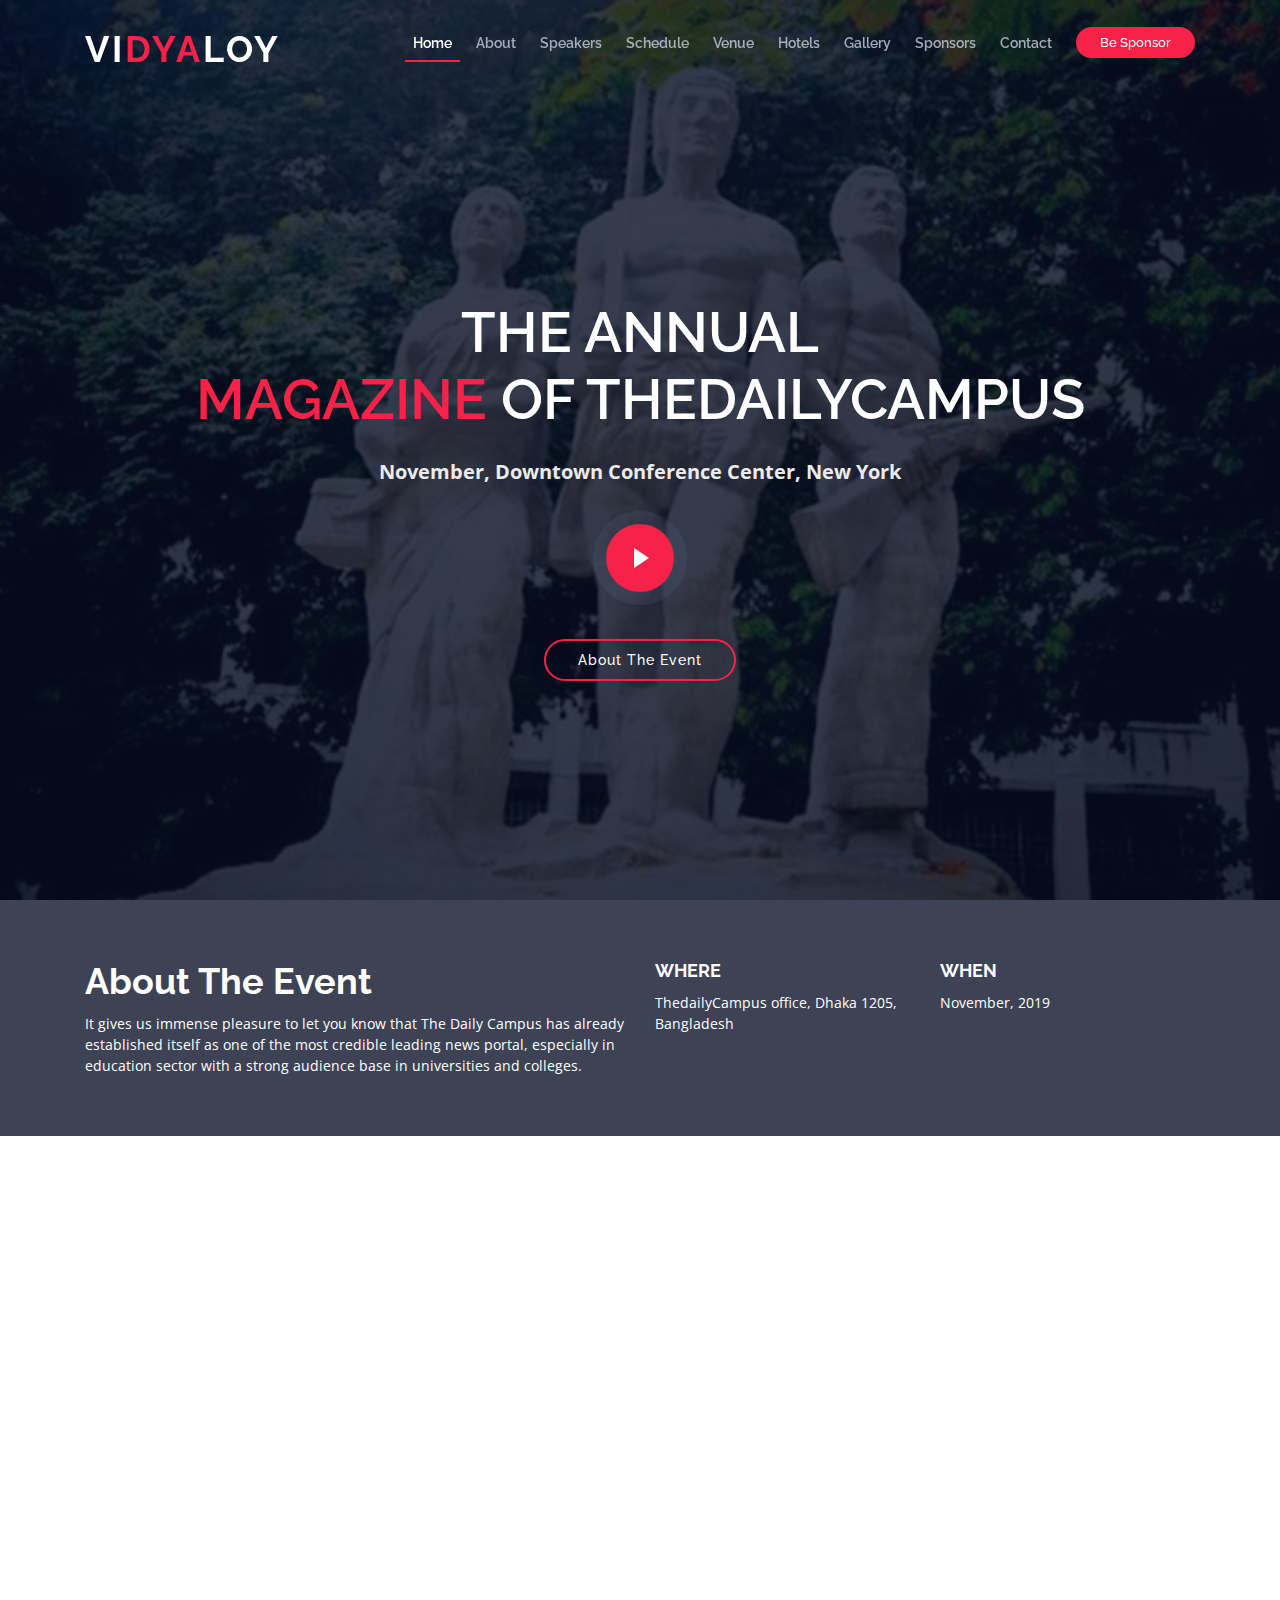
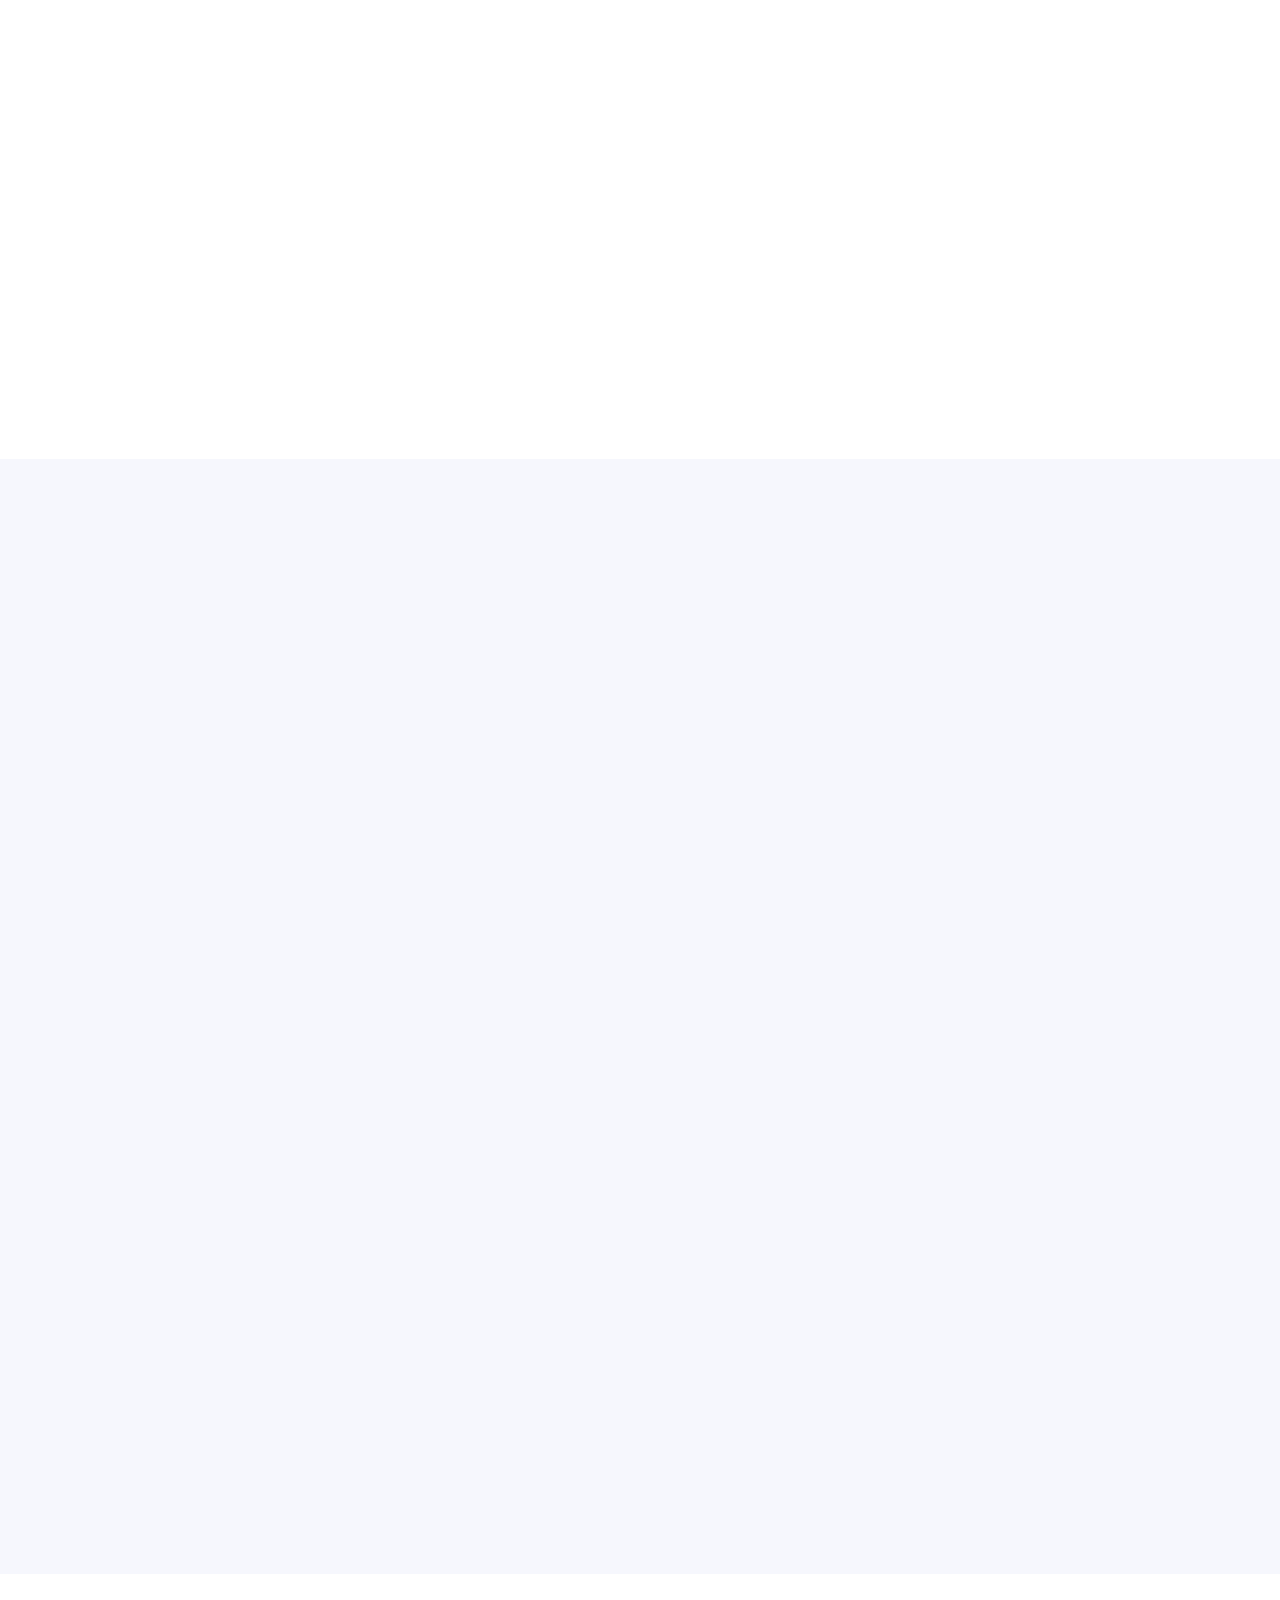
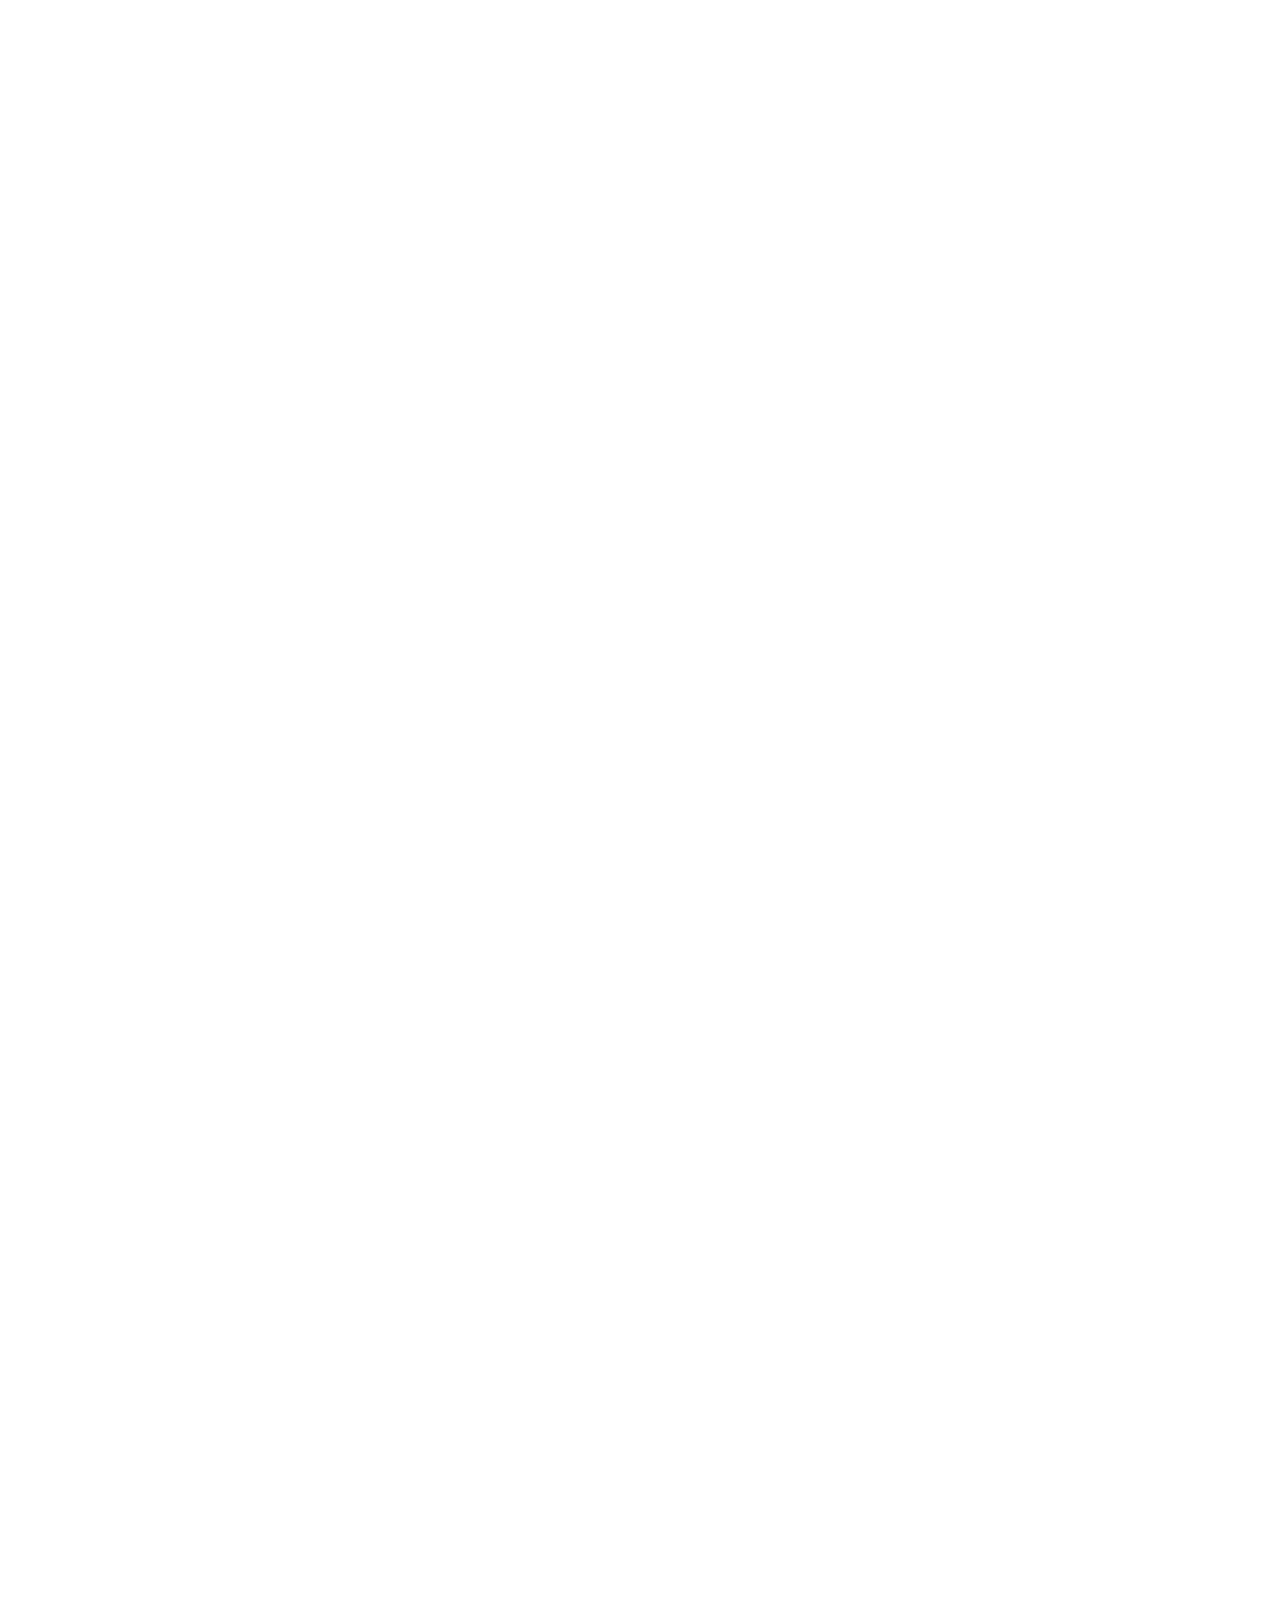
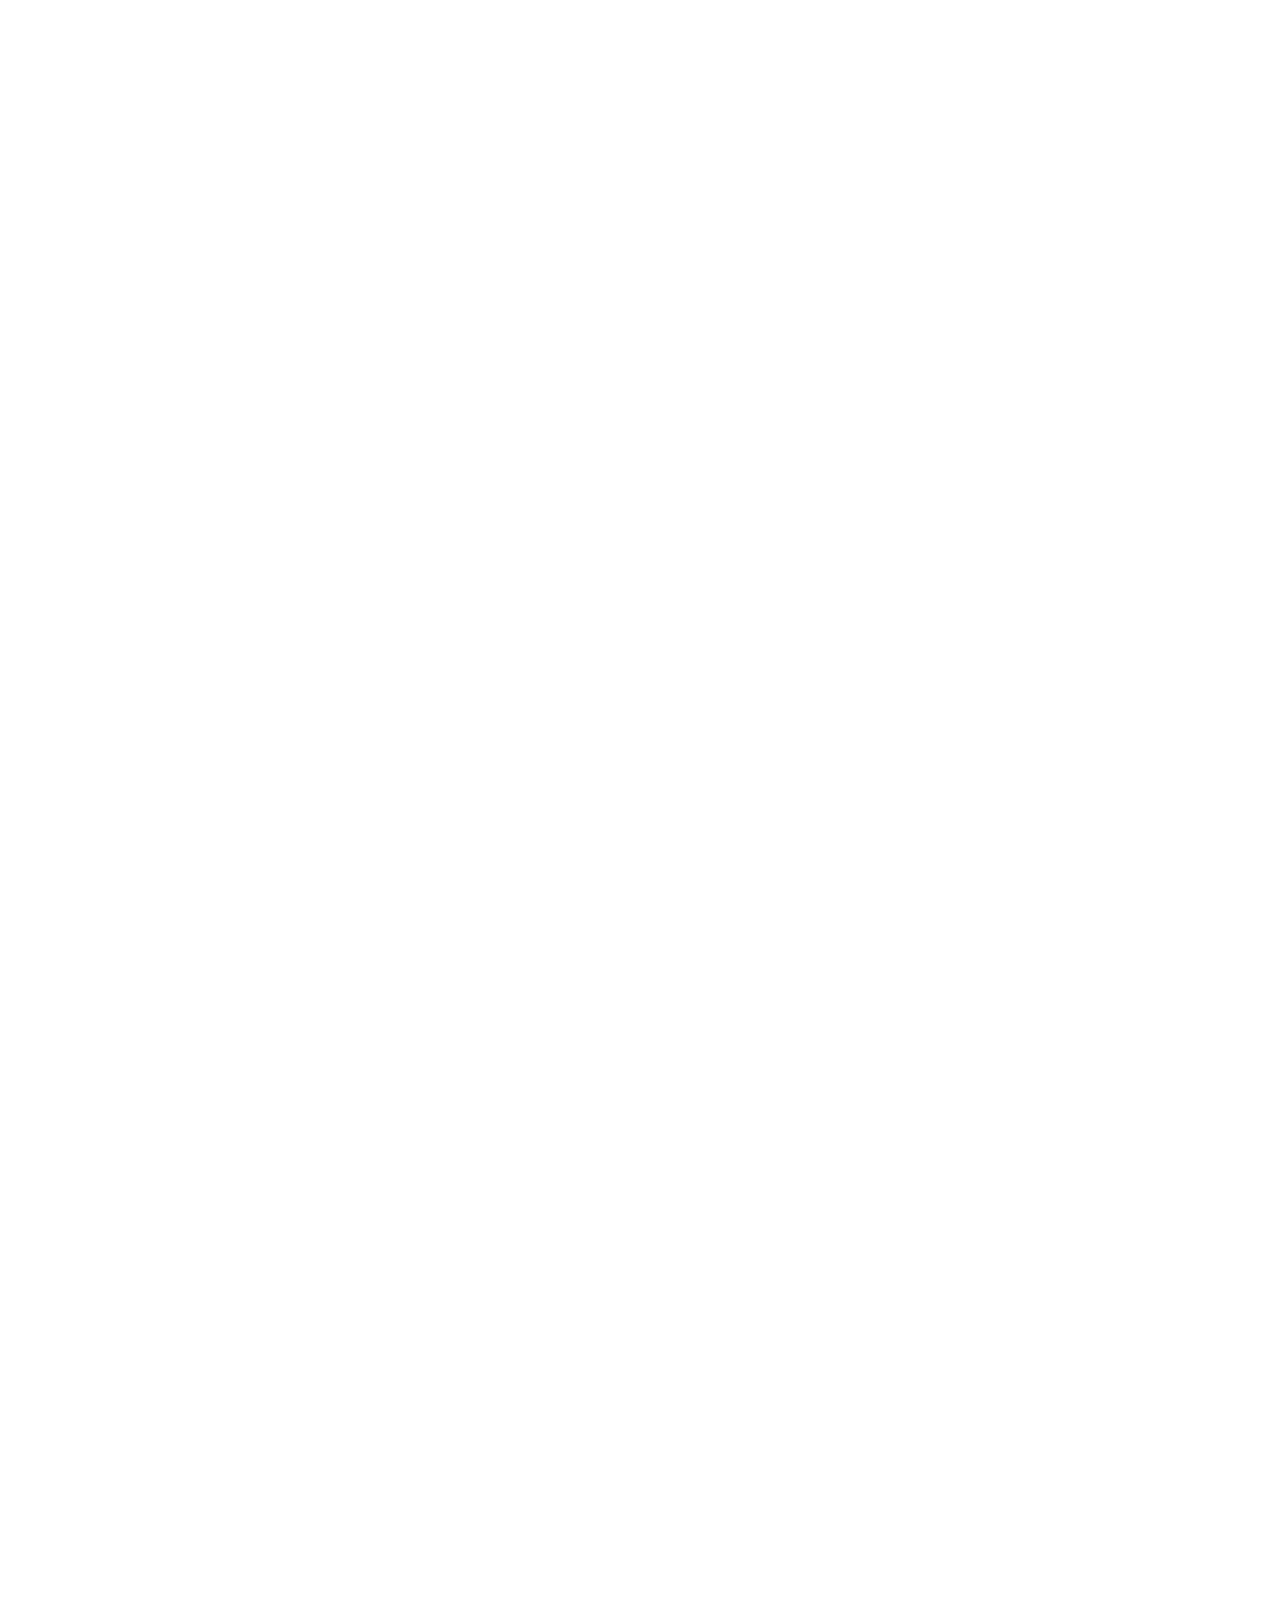
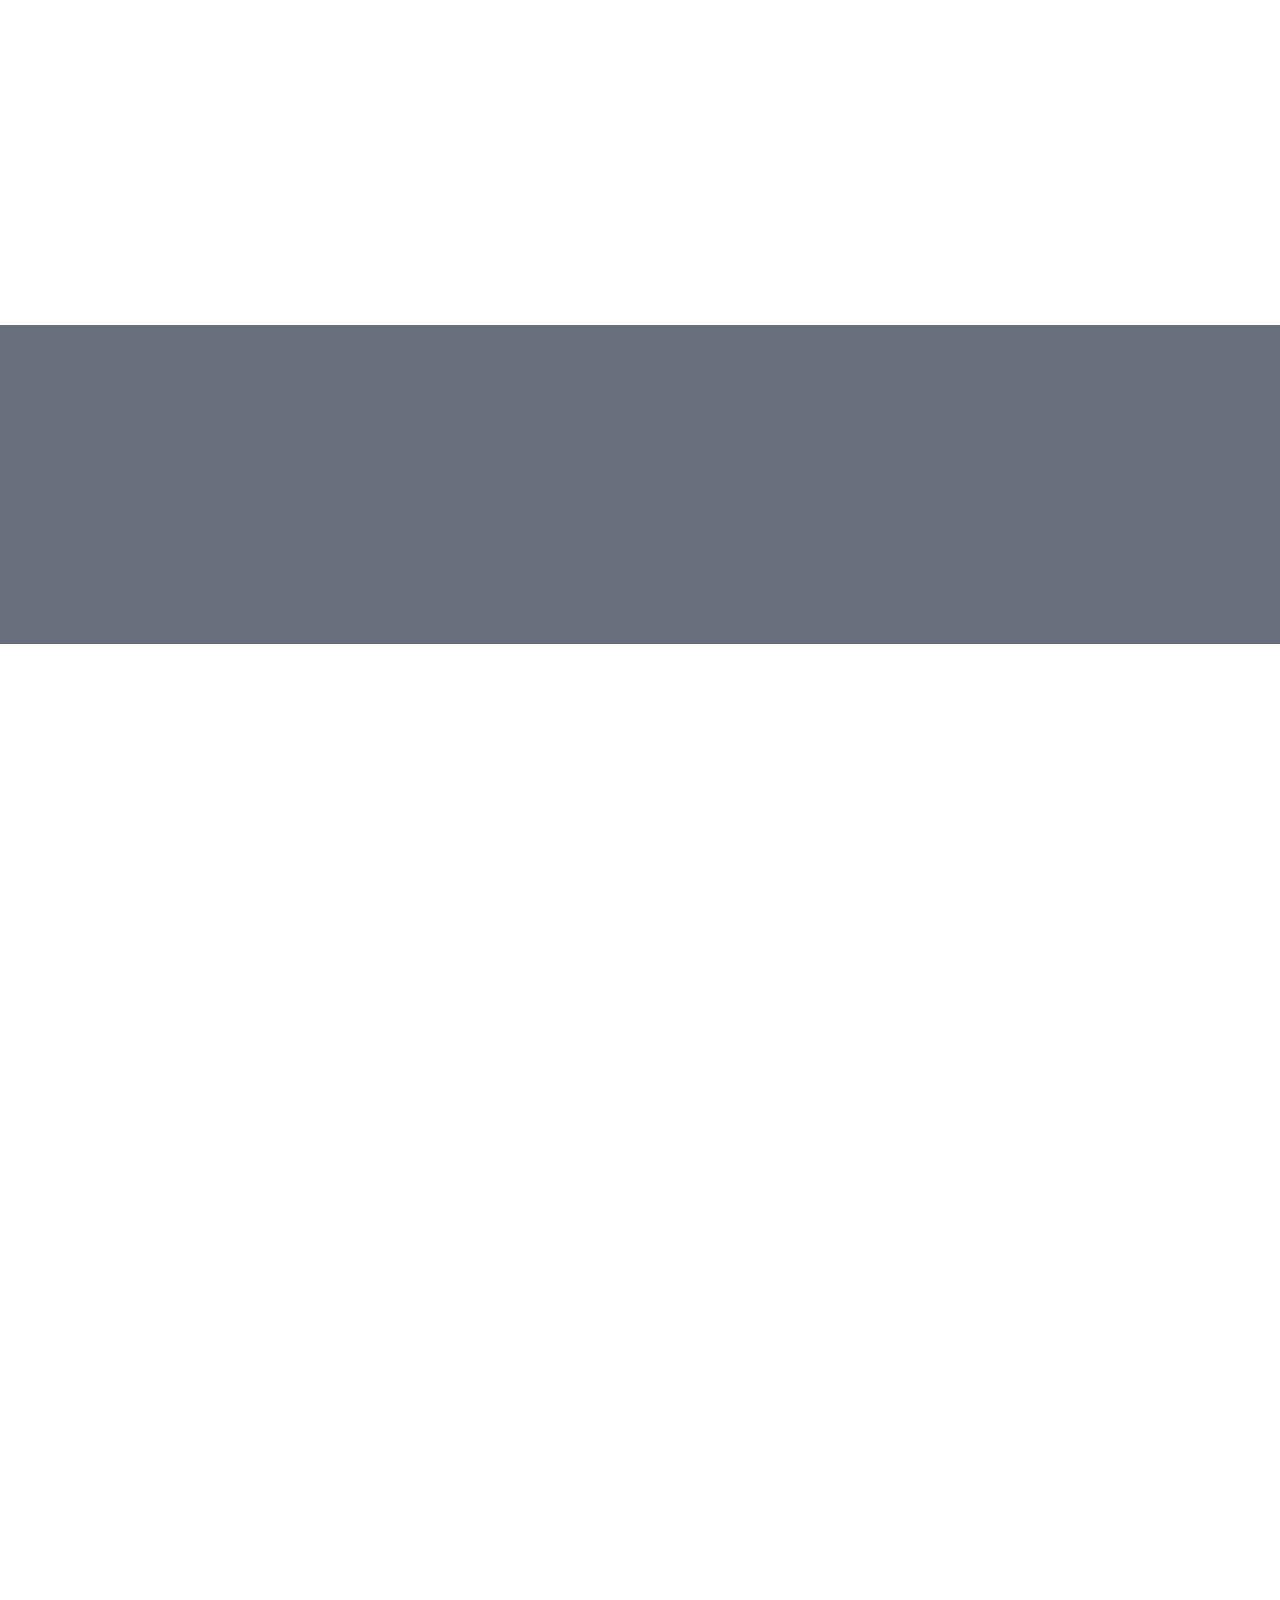
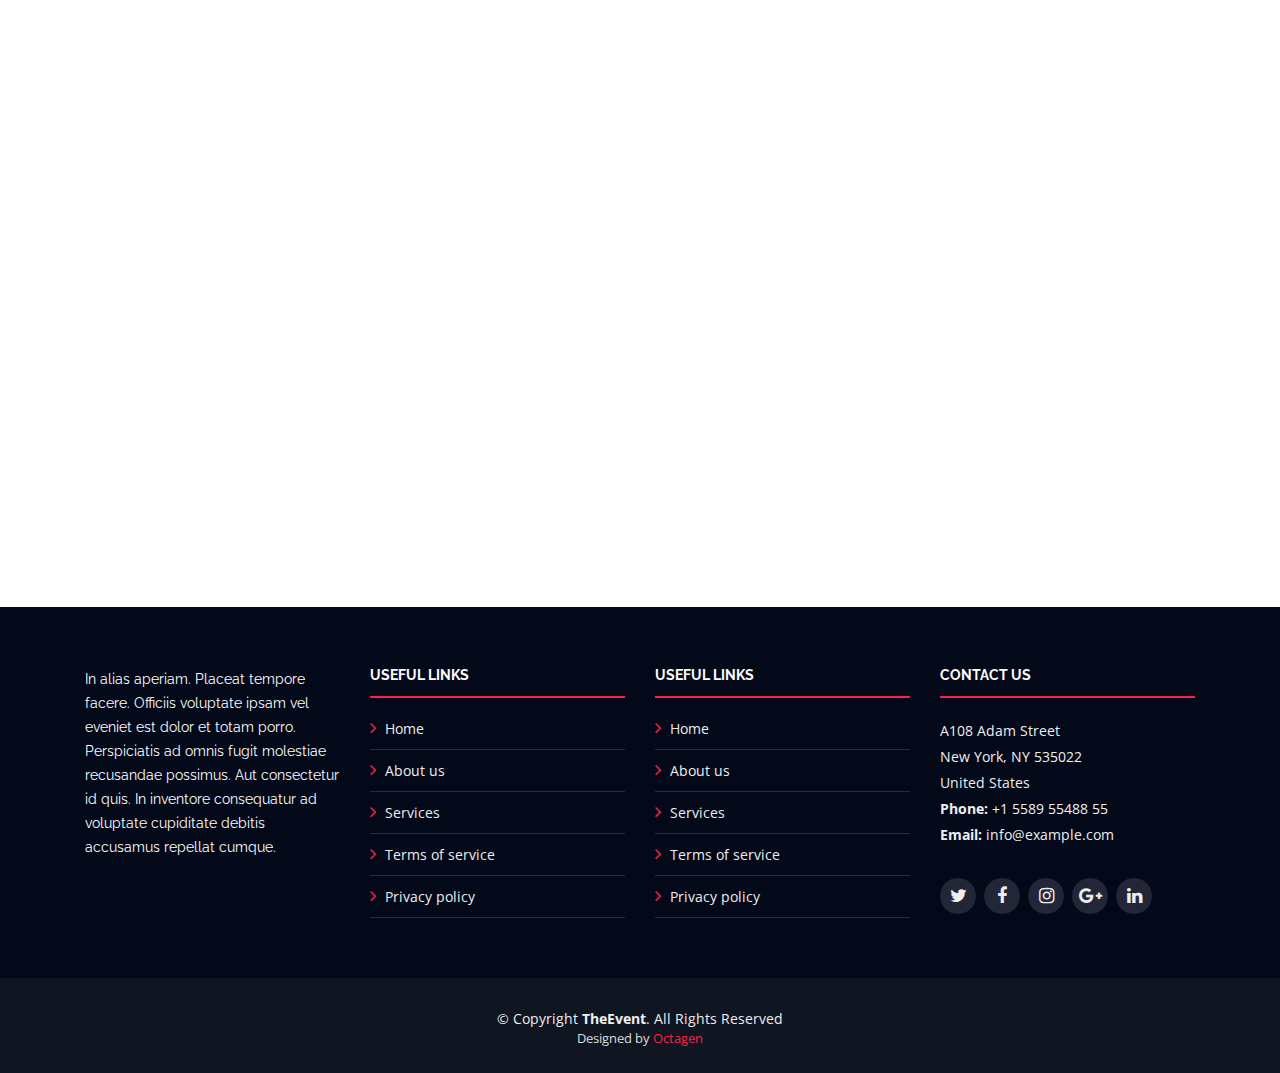
<file: index.html>
<!DOCTYPE html>
<html lang="en">

<head>
  <meta charset="utf-8">
  <title>Bidyaloy - Magazine</title>
  <meta content="width=device-width, initial-scale=1.0" name="viewport">
  <meta content="" name="keywords">
  <meta content="" name="description">

  <!-- Favicons -->
  <link rel="shortcut icon" href="https://www.thedailycampus.com/resources/img/sitesetup/1_3.png" />
<link rel="apple-touch-icon" href="//www.thedailycampus.com/resources/images/apple-touch-icon.png">

  <!-- Google Fonts -->
  <link href="https://fonts.googleapis.com/css?family=Open+Sans:300,300i,400,400i,700,700i|Raleway:300,400,500,700,800" rel="stylesheet">

  <!-- Bootstrap CSS File -->
  <link href="lib/bootstrap/css/bootstrap.min.css" rel="stylesheet">

  <!-- Libraries CSS Files -->
  <link href="lib/font-awesome/css/font-awesome.min.css" rel="stylesheet">
  <link href="lib/animate/animate.min.css" rel="stylesheet">
  <link href="lib/venobox/venobox.css" rel="stylesheet">
  <link href="lib/owlcarousel/assets/owl.carousel.min.css" rel="stylesheet">

  <!-- Main Stylesheet File -->
  <link href="css/style.css" rel="stylesheet">
</head>

<body>

  <!--==========================
    Header
  ============================-->
  <header id="header">
    <div class="container">

      <div id="logo" class="pull-left">
        <!-- Uncomment below if you prefer to use a text logo -->
         <h1><a href="/">Vi<span>dya</span>loy</a></h1>
        <!-- <a href="#intro" class="scrollto"><img src="img/logo.png" alt="" title=""></a> -->
      </div>

      <nav id="nav-menu-container">
        <ul class="nav-menu">
          <li class="menu-active"><a href="#intro">Home</a></li>
          <li><a href="#about">About</a></li>
          <li><a href="#speakers">Speakers</a></li>
          <li><a href="#schedule">Schedule</a></li>
          <li><a href="#venue">Venue</a></li>
          <li><a href="#hotels">Hotels</a></li>
          <li><a href="#gallery">Gallery</a></li>
          <li><a href="#supporters">Sponsors</a></li>
          <li><a href="#contact">Contact</a></li>
          <li class="buy-tickets"><a href="#buy-tickets">Be Sponsor</a></li>
        </ul>
      </nav><!-- #nav-menu-container -->
    </div>
  </header><!-- #header -->

  <!--==========================
    Intro Section
  ============================-->
  <section id="intro">
    <div class="intro-container wow fadeIn">
      <h1 class="mb-4 pb-0">The Annual<br><span>Magazine</span> of TheDailyCampus </h1>
      <p class="mb-4 pb-0">November, Downtown Conference Center, New York</p>
      <a href="https://www.youtube.com/watch?v=10Uq8H0rrNk" class="venobox play-btn mb-4" data-vbtype="video"
        data-autoplay="true"></a>
      <a href="#about" class="about-btn scrollto">About The Event</a>
    </div>
  </section>

  <main id="main">

    <!--==========================
      About Section
    ============================-->
    <section id="about">
      <div class="container">
        <div class="row">
          <div class="col-lg-6">
            <h2>About The Event</h2>
            <p> It gives us immense pleasure to let you know that The Daily Campus has already established itself as one of the most credible leading news portal, especially in education sector with a strong audience base in universities and colleges.  </p>
          </div>
          <div class="col-lg-3">
            <h3>Where</h3>
            <p>ThedailyCampus office, Dhaka 1205, Bangladesh</p>
          </div>
          <div class="col-lg-3">
            <h3>When</h3>
            <p>November, 2019</p>
          </div>
        </div>
      </div>
    </section>

    <!--==========================
      Speakers Section
    ============================-->
    <section id="speakers" class="wow fadeInUp">
      <div class="container">
        <div class="section-header">
          <h2>Event Speakers</h2>
          <p>Here are some of our speakers</p>
        </div>

        <div class="row">
          <div class="col-lg-4 col-md-6">
            <div class="speaker">
              <img src="img/speakers/1.jpg" alt="Speaker 1" class="img-fluid">
              <div class="details">
                <h3><a href="speaker-details.html">Mahbub Roni</a></h3>
                <p>Advisory Editor </p>
                <div class="social">
                  <a href=""><i class="fa fa-twitter"></i></a>
                  <a href=""><i class="fa fa-facebook"></i></a>
                  <a href=""><i class="fa fa-google-plus"></i></a>
                  <a href=""><i class="fa fa-linkedin"></i></a>
                </div>
              </div>
            </div>
          </div>
          <div class="col-lg-4 col-md-6">
            <div class="speaker">
              <img src="img/speakers/2.jpg" alt="Speaker 2" class="img-fluid">
              <div class="details">
                <h3><a href="speaker-details.html">Motiur Tanif</a></h3>
                <p>Consequuntur odio aut</p>
                <div class="social">
                  <a href=""><i class="fa fa-twitter"></i></a>
                  <a href=""><i class="fa fa-facebook"></i></a>
                  <a href=""><i class="fa fa-google-plus"></i></a>
                  <a href=""><i class="fa fa-linkedin"></i></a>
                </div>
              </div>
            </div>
          </div>
          <div class="col-lg-4 col-md-6">
            <div class="speaker">
              <img src="img/speakers/3.jpg" alt="Speaker 3" class="img-fluid">
              <div class="details">
                <h3><a href="speaker-details.html"> Lincoln Mahmud </a></h3>
                <p>Fugiat laborum et</p>
                <div class="social">
                  <a href=""><i class="fa fa-twitter"></i></a>
                  <a href=""><i class="fa fa-facebook"></i></a>
                  <a href=""><i class="fa fa-google-plus"></i></a>
                  <a href=""><i class="fa fa-linkedin"></i></a>
                </div>
              </div>
            </div>
          </div>
          <div class="col-lg-4 col-md-6">
            <div class="speaker">
              <img src="img/speakers/4.jpg" alt="Speaker 4" class="img-fluid">
              <div class="details">
                <h3><a href="speaker-details.html">Jack Christiansen</a></h3>
                <p>Debitis iure vero</p>
                <div class="social">
                  <a href=""><i class="fa fa-twitter"></i></a>
                  <a href=""><i class="fa fa-facebook"></i></a>
                  <a href=""><i class="fa fa-google-plus"></i></a>
                  <a href=""><i class="fa fa-linkedin"></i></a>
                </div>
              </div>
            </div>
          </div>
          <div class="col-lg-4 col-md-6">
            <div class="speaker">
              <img src="img/speakers/5.jpg" alt="Speaker 5" class="img-fluid">
              <div class="details">
                <h3><a href="speaker-details.html">Alejandrin Littel</a></h3>
                <p>Qui molestiae natus</p>
                <div class="social">
                  <a href=""><i class="fa fa-twitter"></i></a>
                  <a href=""><i class="fa fa-facebook"></i></a>
                  <a href=""><i class="fa fa-google-plus"></i></a>
                  <a href=""><i class="fa fa-linkedin"></i></a>
                </div>
              </div>
            </div>
          </div>
          <div class="col-lg-4 col-md-6">
            <div class="speaker">
              <img src="img/speakers/6.jpg" alt="Speaker 6" class="img-fluid">
              <div class="details">
                <h3><a href="speaker-details.html">Willow Trantow</a></h3>
                <p>Non autem dicta</p>
                <div class="social">
                  <a href=""><i class="fa fa-twitter"></i></a>
                  <a href=""><i class="fa fa-facebook"></i></a>
                  <a href=""><i class="fa fa-google-plus"></i></a>
                  <a href=""><i class="fa fa-linkedin"></i></a>
                </div>
              </div>
            </div>
          </div>
        </div>
      </div>

    </section>

    <!--==========================
      Schedule Section
    ============================-->
    <section id="schedule" class="section-with-bg">
      <div class="container wow fadeInUp">
        <div class="section-header">
          <h2>Event Schedule</h2>
          <p>Here is our event schedule</p>
        </div>

        <ul class="nav nav-tabs" role="tablist">
          <li class="nav-item">
            <a class="nav-link active" href="#day-1" role="tab" data-toggle="tab">Day 1</a>
          </li>
          <li class="nav-item">
            <a class="nav-link" href="#day-2" role="tab" data-toggle="tab">Day 2</a>
          </li>
          <li class="nav-item">
            <a class="nav-link" href="#day-3" role="tab" data-toggle="tab">Day 3</a>
          </li>
        </ul>

        <h3 class="sub-heading">Voluptatem nulla veniam soluta et corrupti consequatur neque eveniet officia. Eius
          necessitatibus voluptatem quis labore perspiciatis quia.</h3>

        <div class="tab-content row justify-content-center">

          <!-- Schdule Day 1 -->
          <div role="tabpanel" class="col-lg-9 tab-pane fade show active" id="day-1">

            <div class="row schedule-item">
              <div class="col-md-2"><time>09:30 AM</time></div>
              <div class="col-md-10">
                <h4>Registration</h4>
                <p>Fugit voluptas iusto maiores temporibus autem numquam magnam.</p>
              </div>
            </div>

            <div class="row schedule-item">
              <div class="col-md-2"><time>10:00 AM</time></div>
              <div class="col-md-10">
                <div class="speaker">
                  <img src="img/speakers/1.jpg" alt="Brenden Legros">
                </div>
                <h4>Keynote <span>Brenden Legros</span></h4>
                <p>Facere provident incidunt quos voluptas.</p>
              </div>
            </div>

            <div class="row schedule-item">
              <div class="col-md-2"><time>11:00 AM</time></div>
              <div class="col-md-10">
                <div class="speaker">
                  <img src="img/speakers/2.jpg" alt="Hubert Hirthe">
                </div>
                <h4>Et voluptatem iusto dicta nobis. <span>Hubert Hirthe</span></h4>
                <p>Maiores dignissimos neque qui cum accusantium ut sit sint inventore.</p>
              </div>
            </div>

            <div class="row schedule-item">
              <div class="col-md-2"><time>12:00 AM</time></div>
              <div class="col-md-10">
                <div class="speaker">
                  <img src="img/speakers/3.jpg" alt="Cole Emmerich">
                </div>
                <h4>Explicabo et rerum quis et ut ea. <span>Cole Emmerich</span></h4>
                <p>Veniam accusantium laborum nihil eos eaque accusantium aspernatur.</p>
              </div>
            </div>

            <div class="row schedule-item">
              <div class="col-md-2"><time>02:00 PM</time></div>
              <div class="col-md-10">
                <div class="speaker">
                  <img src="img/speakers/4.jpg" alt="Jack Christiansen">
                </div>
                <h4>Qui non qui vel amet culpa sequi. <span>Jack Christiansen</span></h4>
                <p>Nam ex distinctio voluptatem doloremque suscipit iusto.</p>
              </div>
            </div>

            <div class="row schedule-item">
              <div class="col-md-2"><time>03:00 PM</time></div>
              <div class="col-md-10">
                <div class="speaker">
                  <img src="img/speakers/5.jpg" alt="Alejandrin Littel">
                </div>
                <h4>Quos ratione neque expedita asperiores. <span>Alejandrin Littel</span></h4>
                <p>Eligendi quo eveniet est nobis et ad temporibus odio quo.</p>
              </div>
            </div>

            <div class="row schedule-item">
              <div class="col-md-2"><time>04:00 PM</time></div>
              <div class="col-md-10">
                <div class="speaker">
                  <img src="img/speakers/6.jpg" alt="Willow Trantow">
                </div>
                <h4>Quo qui praesentium nesciunt <span>Willow Trantow</span></h4>
                <p>Voluptatem et alias dolorum est aut sit enim neque veritatis.</p>
              </div>
            </div>

          </div>
          <!-- End Schdule Day 1 -->

          <!-- Schdule Day 2 -->
          <div role="tabpanel" class="col-lg-9  tab-pane fade" id="day-2">

            <div class="row schedule-item">
              <div class="col-md-2"><time>10:00 AM</time></div>
              <div class="col-md-10">
                <div class="speaker">
                  <img src="img/speakers/1.jpg" alt="Brenden Legros">
                </div>
                <h4>Libero corrupti explicabo itaque. <span>Brenden Legros</span></h4>
                <p>Facere provident incidunt quos voluptas.</p>
              </div>
            </div>

            <div class="row schedule-item">
              <div class="col-md-2"><time>11:00 AM</time></div>
              <div class="col-md-10">
                <div class="speaker">
                  <img src="img/speakers/2.jpg" alt="Hubert Hirthe">
                </div>
                <h4>Et voluptatem iusto dicta nobis. <span>Hubert Hirthe</span></h4>
                <p>Maiores dignissimos neque qui cum accusantium ut sit sint inventore.</p>
              </div>
            </div>

            <div class="row schedule-item">
              <div class="col-md-2"><time>12:00 AM</time></div>
              <div class="col-md-10">
                <div class="speaker">
                  <img src="img/speakers/3.jpg" alt="Cole Emmerich">
                </div>
                <h4>Explicabo et rerum quis et ut ea. <span>Cole Emmerich</span></h4>
                <p>Veniam accusantium laborum nihil eos eaque accusantium aspernatur.</p>
              </div>
            </div>

            <div class="row schedule-item">
              <div class="col-md-2"><time>02:00 PM</time></div>
              <div class="col-md-10">
                <div class="speaker">
                  <img src="img/speakers/4.jpg" alt="Jack Christiansen">
                </div>
                <h4>Qui non qui vel amet culpa sequi. <span>Jack Christiansen</span></h4>
                <p>Nam ex distinctio voluptatem doloremque suscipit iusto.</p>
              </div>
            </div>

            <div class="row schedule-item">
              <div class="col-md-2"><time>03:00 PM</time></div>
              <div class="col-md-10">
                <div class="speaker">
                  <img src="img/speakers/5.jpg" alt="Alejandrin Littel">
                </div>
                <h4>Quos ratione neque expedita asperiores. <span>Alejandrin Littel</span></h4>
                <p>Eligendi quo eveniet est nobis et ad temporibus odio quo.</p>
              </div>
            </div>

            <div class="row schedule-item">
              <div class="col-md-2"><time>04:00 PM</time></div>
              <div class="col-md-10">
                <div class="speaker">
                  <img src="img/speakers/6.jpg" alt="Willow Trantow">
                </div>
                <h4>Quo qui praesentium nesciunt <span>Willow Trantow</span></h4>
                <p>Voluptatem et alias dolorum est aut sit enim neque veritatis.</p>
              </div>
            </div>

          </div>
          <!-- End Schdule Day 2 -->

          <!-- Schdule Day 3 -->
          <div role="tabpanel" class="col-lg-9  tab-pane fade" id="day-3">

            <div class="row schedule-item">
              <div class="col-md-2"><time>10:00 AM</time></div>
              <div class="col-md-10">
                <div class="speaker">
                  <img src="img/speakers/2.jpg" alt="Hubert Hirthe">
                </div>
                <h4>Et voluptatem iusto dicta nobis. <span>Hubert Hirthe</span></h4>
                <p>Maiores dignissimos neque qui cum accusantium ut sit sint inventore.</p>
              </div>
            </div>

            <div class="row schedule-item">
              <div class="col-md-2"><time>11:00 AM</time></div>
              <div class="col-md-10">
                <div class="speaker">
                  <img src="img/speakers/3.jpg" alt="Cole Emmerich">
                </div>
                <h4>Explicabo et rerum quis et ut ea. <span>Cole Emmerich</span></h4>
                <p>Veniam accusantium laborum nihil eos eaque accusantium aspernatur.</p>
              </div>
            </div>

            <div class="row schedule-item">
              <div class="col-md-2"><time>12:00 AM</time></div>
              <div class="col-md-10">
                <div class="speaker">
                  <img src="img/speakers/1.jpg" alt="Brenden Legros">
                </div>
                <h4>Libero corrupti explicabo itaque. <span>Brenden Legros</span></h4>
                <p>Facere provident incidunt quos voluptas.</p>
              </div>
            </div>

            <div class="row schedule-item">
              <div class="col-md-2"><time>02:00 PM</time></div>
              <div class="col-md-10">
                <div class="speaker">
                  <img src="img/speakers/4.jpg" alt="Jack Christiansen">
                </div>
                <h4>Qui non qui vel amet culpa sequi. <span>Jack Christiansen</span></h4>
                <p>Nam ex distinctio voluptatem doloremque suscipit iusto.</p>
              </div>
            </div>

            <div class="row schedule-item">
              <div class="col-md-2"><time>03:00 PM</time></div>
              <div class="col-md-10">
                <div class="speaker">
                  <img src="img/speakers/5.jpg" alt="Alejandrin Littel">
                </div>
                <h4>Quos ratione neque expedita asperiores. <span>Alejandrin Littel</span></h4>
                <p>Eligendi quo eveniet est nobis et ad temporibus odio quo.</p>
              </div>
            </div>

            <div class="row schedule-item">
              <div class="col-md-2"><time>04:00 PM</time></div>
              <div class="col-md-10">
                <div class="speaker">
                  <img src="img/speakers/6.jpg" alt="Willow Trantow">
                </div>
                <h4>Quo qui praesentium nesciunt <span>Willow Trantow</span></h4>
                <p>Voluptatem et alias dolorum est aut sit enim neque veritatis.</p>
              </div>
            </div>

          </div>
          <!-- End Schdule Day 2 -->

        </div>

      </div>

    </section>

    <!--==========================
      Venue Section
    ============================-->
    <section id="venue" class="wow fadeInUp">

      <div class="container-fluid">

        <div class="section-header">
          <h2>Event Venue</h2>
          <p>Event venue location info and gallery</p>
        </div>

        <div class="row no-gutters">
          <div class="col-lg-6 venue-map">
            <iframe src="https://www.google.com/maps/embed?pb=!1m18!1m12!1m3!1d3651.80604596511!2d90.38989261484583!3d23.75429488458739!2m3!1f0!2f0!3f0!3m2!1i1024!2i768!4f13.1!3m3!1m2!1s0x3755b9a3a6536d59%3A0xf86487b7b7a363f2!2sThe%20Daily%20Campus!5e0!3m2!1sen!2sbd!4v1572890173953!5m2!1sen!2sbd" width="600" height="450" frameborder="0" style="border:0;" allowfullscreen=""></iframe>
          </div>

          <div class="col-lg-6 venue-info">
            <div class="row justify-content-center">
              <div class="col-11 col-lg-8">
                <h3>Downtown Conference Center, New York</h3>
                <p>Iste nobis eum sapiente sunt enim dolores labore accusantium autem. Cumque beatae ipsam. Est quae sit qui voluptatem corporis velit. Qui maxime accusamus possimus. Consequatur sequi et ea suscipit enim nesciunt quia velit.</p>
              </div>
            </div>
          </div>
        </div>

      </div>

      <div class="container-fluid venue-gallery-container">
        <div class="row no-gutters">

          <div class="col-lg-3 col-md-4">
            <div class="venue-gallery">
              <a href="img/venue-gallery/1.jpg" class="venobox" data-gall="venue-gallery">
                <img src="img/venue-gallery/1.jpg" alt="" class="img-fluid">
              </a>
            </div>
          </div>

          <div class="col-lg-3 col-md-4">
            <div class="venue-gallery">
              <a href="img/venue-gallery/2.jpg" class="venobox" data-gall="venue-gallery">
                <img src="img/venue-gallery/2.jpg" alt="" class="img-fluid">
              </a>
            </div>
          </div>

          <div class="col-lg-3 col-md-4">
            <div class="venue-gallery">
              <a href="img/venue-gallery/3.jpg" class="venobox" data-gall="venue-gallery">
                <img src="img/venue-gallery/3.jpg" alt="" class="img-fluid">
              </a>
            </div>
          </div>

          <div class="col-lg-3 col-md-4">
            <div class="venue-gallery">
              <a href="img/venue-gallery/4.jpg" class="venobox" data-gall="venue-gallery">
                <img src="img/venue-gallery/4.jpg" alt="" class="img-fluid">
              </a>
            </div>
          </div>

          <div class="col-lg-3 col-md-4">
            <div class="venue-gallery">
              <a href="img/venue-gallery/5.jpg" class="venobox" data-gall="venue-gallery">
                <img src="img/venue-gallery/5.jpg" alt="" class="img-fluid">
              </a>
            </div>
          </div>

          <div class="col-lg-3 col-md-4">
            <div class="venue-gallery">
              <a href="img/venue-gallery/6.jpg" class="venobox" data-gall="venue-gallery">
                <img src="img/venue-gallery/6.jpg" alt="" class="img-fluid">
              </a>
            </div>
          </div>

          <div class="col-lg-3 col-md-4">
            <div class="venue-gallery">
              <a href="img/venue-gallery/7.jpg" class="venobox" data-gall="venue-gallery">
                <img src="img/venue-gallery/7.jpg" alt="" class="img-fluid">
              </a>
            </div>
          </div>

          <div class="col-lg-3 col-md-4">
            <div class="venue-gallery">
              <a href="img/venue-gallery/8.jpg" class="venobox" data-gall="venue-gallery">
                <img src="img/venue-gallery/8.jpg" alt="" class="img-fluid">
              </a>
            </div>
          </div>

        </div>
      </div>

    </section>

    <!--==========================
      Hotels Section
    ============================-->
    <section id="hotels" class="section-with-bg wow fadeInUp">

      <div class="container">
        <div class="section-header">
          <h2>Hotels</h2>
          <p>Her are some nearby hotels</p>
        </div>

        <div class="row">

          <div class="col-lg-4 col-md-6">
            <div class="hotel">
              <div class="hotel-img">
                <img src="img/hotels/1.jpg" alt="Hotel 1" class="img-fluid">
              </div>
              <h3><a href="#">Hotel 1</a></h3>
              <div class="stars">
                <i class="fa fa-star"></i>
                <i class="fa fa-star"></i>
                <i class="fa fa-star"></i>
                <i class="fa fa-star"></i>
                <i class="fa fa-star"></i>
              </div>
              <p>0.4 Mile from the Venue</p>
            </div>
          </div>

          <div class="col-lg-4 col-md-6">
            <div class="hotel">
              <div class="hotel-img">
                <img src="img/hotels/2.jpg" alt="Hotel 2" class="img-fluid">
              </div>
              <h3><a href="#">Hotel 2</a></h3>
              <div class="stars">
                <i class="fa fa-star"></i>
                <i class="fa fa-star"></i>
                <i class="fa fa-star"></i>
                <i class="fa fa-star"></i>
                <i class="fa fa-star-half-full"></i>
              </div>
              <p>0.5 Mile from the Venue</p>
            </div>
          </div>

          <div class="col-lg-4 col-md-6">
            <div class="hotel">
              <div class="hotel-img">
                <img src="img/hotels/3.jpg" alt="Hotel 3" class="img-fluid">
              </div>
              <h3><a href="#">Hotel 3</a></h3>
              <div class="stars">
                <i class="fa fa-star"></i>
                <i class="fa fa-star"></i>
                <i class="fa fa-star"></i>
                <i class="fa fa-star"></i>
              </div>
              <p>0.6 Mile from the Venue</p>
            </div>
          </div>

        </div>
      </div>

    </section>

    <!--==========================
      Gallery Section
    ============================-->
    <section id="gallery" class="wow fadeInUp">

      <div class="container">
        <div class="section-header">
          <h2>Gallery</h2>
          <p>Check our gallery from the recent events</p>
        </div>
      </div>

      <div class="owl-carousel gallery-carousel">
        <a href="img/gallery/1.jpg" class="venobox" data-gall="gallery-carousel"><img src="img/gallery/1.jpg" alt=""></a>
        <a href="img/gallery/2.jpg" class="venobox" data-gall="gallery-carousel"><img src="img/gallery/2.jpg" alt=""></a>
        <a href="img/gallery/3.jpg" class="venobox" data-gall="gallery-carousel"><img src="img/gallery/3.jpg" alt=""></a>
        <a href="img/gallery/4.jpg" class="venobox" data-gall="gallery-carousel"><img src="img/gallery/4.jpg" alt=""></a>
        <a href="img/gallery/5.jpg" class="venobox" data-gall="gallery-carousel"><img src="img/gallery/5.jpg" alt=""></a>
        <a href="img/gallery/6.jpg" class="venobox" data-gall="gallery-carousel"><img src="img/gallery/6.jpg" alt=""></a>
        <a href="img/gallery/7.jpg" class="venobox" data-gall="gallery-carousel"><img src="img/gallery/7.jpg" alt=""></a>
        <a href="img/gallery/8.jpg" class="venobox" data-gall="gallery-carousel"><img src="img/gallery/8.jpg" alt=""></a>
      </div>

    </section>

    <!--==========================
      Sponsors Section
    ============================-->
    <section id="supporters" class="section-with-bg wow fadeInUp">

      <div class="container">
        <div class="section-header">
          <h2>Sponsors</h2>
        </div>

        <div class="row no-gutters supporters-wrap clearfix">

          <div class="col-lg-3 col-md-4 col-xs-6">
            <div class="supporter-logo">
              <img src="img/supporters/1.png" class="img-fluid" alt="">
            </div>
          </div>
          
          <div class="col-lg-3 col-md-4 col-xs-6">
            <div class="supporter-logo">
              <img src="img/supporters/2.png" class="img-fluid" alt="">
            </div>
          </div>
        
          <div class="col-lg-3 col-md-4 col-xs-6">
            <div class="supporter-logo">
              <img src="img/supporters/3.png" class="img-fluid" alt="">
            </div>
          </div>
          
          <div class="col-lg-3 col-md-4 col-xs-6">
            <div class="supporter-logo">
              <img src="img/supporters/4.png" class="img-fluid" alt="">
            </div>
          </div>
          
          <div class="col-lg-3 col-md-4 col-xs-6">
            <div class="supporter-logo">
              <img src="img/supporters/5.png" class="img-fluid" alt="">
            </div>
          </div>
        
          <div class="col-lg-3 col-md-4 col-xs-6">
            <div class="supporter-logo">
              <img src="img/supporters/6.png" class="img-fluid" alt="">
            </div>
          </div>
          
          <div class="col-lg-3 col-md-4 col-xs-6">
            <div class="supporter-logo">
              <img src="img/supporters/7.png" class="img-fluid" alt="">
            </div>
          </div>
          
          <div class="col-lg-3 col-md-4 col-xs-6">
            <div class="supporter-logo">
              <img src="img/supporters/8.png" class="img-fluid" alt="">
            </div>
          </div>

        </div>

      </div>

    </section>

    <!--==========================
      F.A.Q Section
    ============================-->
    <section id="faq" class="wow fadeInUp">

      <div class="container">

        <div class="section-header">
          <h2>F.A.Q </h2>
        </div>

        <div class="row justify-content-center">
          <div class="col-lg-9">
              <ul id="faq-list">

                <li>
                  <a data-toggle="collapse" class="collapsed" href="#faq1">Non consectetur a erat nam at lectus urna duis? <i class="fa fa-minus-circle"></i></a>
                  <div id="faq1" class="collapse" data-parent="#faq-list">
                    <p>
                      Feugiat pretium nibh ipsum consequat. Tempus iaculis urna id volutpat lacus laoreet non curabitur gravida. Venenatis lectus magna fringilla urna porttitor rhoncus dolor purus non.
                    </p>
                  </div>
                </li>
      
                <li>
                  <a data-toggle="collapse" href="#faq2" class="collapsed">Feugiat scelerisque varius morbi enim nunc faucibus a pellentesque? <i class="fa fa-minus-circle"></i></a>
                  <div id="faq2" class="collapse" data-parent="#faq-list">
                    <p>
                      Dolor sit amet consectetur adipiscing elit pellentesque habitant morbi. Id interdum velit laoreet id donec ultrices. Fringilla phasellus faucibus scelerisque eleifend donec pretium. Est pellentesque elit ullamcorper dignissim. Mauris ultrices eros in cursus turpis massa tincidunt dui.
                    </p>
                  </div>
                </li>
      
                <li>
                  <a data-toggle="collapse" href="#faq3" class="collapsed">Dolor sit amet consectetur adipiscing elit pellentesque habitant morbi? <i class="fa fa-minus-circle"></i></a>
                  <div id="faq3" class="collapse" data-parent="#faq-list">
                    <p>
                      Eleifend mi in nulla posuere sollicitudin aliquam ultrices sagittis orci. Faucibus pulvinar elementum integer enim. Sem nulla pharetra diam sit amet nisl suscipit. Rutrum tellus pellentesque eu tincidunt. Lectus urna duis convallis convallis tellus. Urna molestie at elementum eu facilisis sed odio morbi quis
                    </p>
                  </div>
                </li>
      
                <li>
                  <a data-toggle="collapse" href="#faq4" class="collapsed">Ac odio tempor orci dapibus. Aliquam eleifend mi in nulla? <i class="fa fa-minus-circle"></i></a>
                  <div id="faq4" class="collapse" data-parent="#faq-list">
                    <p>
                      Dolor sit amet consectetur adipiscing elit pellentesque habitant morbi. Id interdum velit laoreet id donec ultrices. Fringilla phasellus faucibus scelerisque eleifend donec pretium. Est pellentesque elit ullamcorper dignissim. Mauris ultrices eros in cursus turpis massa tincidunt dui.
                    </p>
                  </div>
                </li>
      
                <li>
                  <a data-toggle="collapse" href="#faq5" class="collapsed">Tempus quam pellentesque nec nam aliquam sem et tortor consequat? <i class="fa fa-minus-circle"></i></a>
                  <div id="faq5" class="collapse" data-parent="#faq-list">
                    <p>
                      Molestie a iaculis at erat pellentesque adipiscing commodo. Dignissim suspendisse in est ante in. Nunc vel risus commodo viverra maecenas accumsan. Sit amet nisl suscipit adipiscing bibendum est. Purus gravida quis blandit turpis cursus in
                    </p>
                  </div>
                </li>
      
                <li>
                  <a data-toggle="collapse" href="#faq6" class="collapsed">Tortor vitae purus faucibus ornare. Varius vel pharetra vel turpis nunc eget lorem dolor? <i class="fa fa-minus-circle"></i></a>
                  <div id="faq6" class="collapse" data-parent="#faq-list">
                    <p>
                      Laoreet sit amet cursus sit amet dictum sit amet justo. Mauris vitae ultricies leo integer malesuada nunc vel. Tincidunt eget nullam non nisi est sit amet. Turpis nunc eget lorem dolor sed. Ut venenatis tellus in metus vulputate eu scelerisque. Pellentesque diam volutpat commodo sed egestas egestas fringilla phasellus faucibus. Nibh tellus molestie nunc non blandit massa enim nec.
                    </p>
                  </div>
                </li>
      
              </ul>
          </div>
        </div>

      </div>

    </section>

    <!--==========================
      Subscribe Section
    ============================-->
    <section id="subscribe">
      <div class="container wow fadeInUp">
        <div class="section-header">
          <h2>Newsletter</h2>
          <p>Rerum numquam illum recusandae quia mollitia consequatur.</p>
        </div>

        <form method="POST" action="#">
          <div class="form-row justify-content-center">
            <div class="col-auto">
              <input type="text" class="form-control" placeholder="Enter your Email">
            </div>
            <div class="col-auto">
              <button type="submit">Subscribe</button>
            </div>
          </div>
        </form>

      </div>
    </section>

    <!--==========================
      Buy Ticket Section
    ============================-->
    <section id="buy-tickets" class="section-with-bg wow fadeInUp">
      <div class="container">

        <div class="section-header">
          <h2>Be Sponsor</h2>
          <p>Velit consequatur consequatur inventore iste fugit unde omnis eum aut.</p>
        </div>

        <div class="row">
          <div class="col-lg-4">
            <div class="card mb-5 mb-lg-0">
              <div class="card-body">
                <h5 class="card-title text-muted text-uppercase text-center">Back Cover</h5>
                <h6 class="card-price text-center">150k</h6>
                <hr>
                <ul class="fa-ul">
                  <li><span class="fa-li"><i class="fa fa-check"></i></span>Regular Seating</li>
                  <li><span class="fa-li"><i class="fa fa-check"></i></span>Coffee Break</li>
                  <li><span class="fa-li"><i class="fa fa-check"></i></span>Custom Badge</li>
                  <li class="text-muted"><span class="fa-li"><i class="fa fa-times"></i></span>Community Access</li>
                  <li class="text-muted"><span class="fa-li"><i class="fa fa-times"></i></span>Workshop Access</li>
                  <li class="text-muted"><span class="fa-li"><i class="fa fa-times"></i></span>After Party</li>
                </ul>
                <hr>
                <div class="text-center">
                  <button type="button" class="btn" data-toggle="modal" data-target="#buy-ticket-modal" data-ticket-type="standard-access">Buy Now</button>
                </div>
              </div>
            </div>
          </div>
          <div class="col-lg-4">
            <div class="card mb-5 mb-lg-0">
              <div class="card-body">
                <h5 class="card-title text-muted text-uppercase text-center">Front Cover </h5>
                <h6 class="card-price text-center">120k</h6>
                <hr>
                <ul class="fa-ul">
                  <li><span class="fa-li"><i class="fa fa-check"></i></span>Regular Seating</li>
                  <li><span class="fa-li"><i class="fa fa-check"></i></span>Coffee Break</li>
                  <li><span class="fa-li"><i class="fa fa-check"></i></span>Custom Badge</li>
                  <li><span class="fa-li"><i class="fa fa-check"></i></span>Community Access</li>
                  <li class="text-muted"><span class="fa-li"><i class="fa fa-times"></i></span>Workshop Access</li>
                  <li class="text-muted"><span class="fa-li"><i class="fa fa-times"></i></span>After Party</li>
                </ul>
                <hr>
                <div class="text-center">
                  <button type="button" class="btn" data-toggle="modal" data-target="#buy-ticket-modal" data-ticket-type="pro-access">Buy Now</button>
                </div>
              </div>
            </div>
          </div>
          <!-- Pro Tier -->
          <div class="col-lg-4">
            <div class="card">
              <div class="card-body">
                <h5 class="card-title text-muted text-uppercase text-center">General Page Full</h5>
                <h6 class="card-price text-center">50k</h6>
                <hr>
                <ul class="fa-ul">
                  <li><span class="fa-li"><i class="fa fa-check"></i></span>Regular Seating</li>
                  <li><span class="fa-li"><i class="fa fa-check"></i></span>Coffee Break</li>
                  <li><span class="fa-li"><i class="fa fa-check"></i></span>Custom Badge</li>
                  <li><span class="fa-li"><i class="fa fa-check"></i></span>Community Access</li>
                  <li><span class="fa-li"><i class="fa fa-check"></i></span>Workshop Access</li>
                  <li><span class="fa-li"><i class="fa fa-check"></i></span>After Party</li>
                </ul>
                <hr>
                <div class="text-center">
                  <button type="button" class="btn" data-toggle="modal" data-target="#buy-ticket-modal" data-ticket-type="premium-access">Buy Now</button>
                </div>

              </div>
            </div>
          </div>
        </div>

      </div>

      <!-- Modal Order Form -->
      <div id="buy-ticket-modal" class="modal fade">
        <div class="modal-dialog" role="document">
          <div class="modal-content">
            <div class="modal-header">
              <h4 class="modal-title">Be Sponsor</h4>
              <button type="button" class="close" data-dismiss="modal" aria-label="Close">
                <span aria-hidden="true">&times;</span>
              </button>
            </div>
            <div class="modal-body">
              <form method="POST" action="#">
                <div class="form-group">
                  <input type="text" class="form-control" name="your-name" placeholder="Your Name">
                </div>
                <div class="form-group">
                  <input type="text" class="form-control" name="your-email" placeholder="Your Email">
                </div>
                <div class="form-group">
                  <select id="ticket-type" name="ticket-type" class="form-control" >
                    <option value="">-- Select Your Ticket Type --</option>
                    <option value="back-cover">Back Cover</option>
                    <option value="front-cover">Fron Cover</option>
                    <option value="general-page">General Page</option>
                  </select>
                </div>
                <div class="text-center">
                  <button type="submit" class="btn">Buy Now</button>
                </div>
              </form>
            </div>
          </div><!-- /.modal-content -->
        </div><!-- /.modal-dialog -->
      </div><!-- /.modal -->

    </section>

    <!--==========================
      Contact Section
    ============================-->
    <section id="contact" class="section-bg wow fadeInUp">

      <div class="container">

        <div class="section-header">
          <h2>Contact Us</h2>
          <p>Nihil officia ut sint molestiae tenetur.</p>
        </div>

        <div class="row contact-info">

          <div class="col-md-4">
            <div class="contact-address">
              <i class="ion-ios-location-outline"></i>
              <h3>Address</h3>
              <address>A108 Adam Street, NY 535022, USA</address>
            </div>
          </div>

          <div class="col-md-4">
            <div class="contact-phone">
              <i class="ion-ios-telephone-outline"></i>
              <h3>Phone Number</h3>
              <p><a href="tel:+155895548855">+1 5589 55488 55</a></p>
            </div>
          </div>

          <div class="col-md-4">
            <div class="contact-email">
              <i class="ion-ios-email-outline"></i>
              <h3>Email</h3>
              <p><a href="mailto:info@example.com">info@example.com</a></p>
            </div>
          </div>

        </div>

        <div class="form">
          <div id="sendmessage">Your message has been sent. Thank you!</div>
          <div id="errormessage"></div>
          <form action="" method="post" role="form" class="contactForm">
            <div class="form-row">
              <div class="form-group col-md-6">
                <input type="text" name="name" class="form-control" id="name" placeholder="Your Name" data-rule="minlen:4" data-msg="Please enter at least 4 chars" />
                <div class="validation"></div>
              </div>
              <div class="form-group col-md-6">
                <input type="email" class="form-control" name="email" id="email" placeholder="Your Email" data-rule="email" data-msg="Please enter a valid email" />
                <div class="validation"></div>
              </div>
            </div>
            <div class="form-group">
              <input type="text" class="form-control" name="subject" id="subject" placeholder="Subject" data-rule="minlen:4" data-msg="Please enter at least 8 chars of subject" />
              <div class="validation"></div>
            </div>
            <div class="form-group">
              <textarea class="form-control" name="message" rows="5" data-rule="required" data-msg="Please write something for us" placeholder="Message"></textarea>
              <div class="validation"></div>
            </div>
            <div class="text-center"><button type="submit">Send Message</button></div>
          </form>
        </div>

      </div>
    </section><!-- #contact -->

  </main>


  <!--==========================
    Footer
  ============================-->
  <footer id="footer">
    <div class="footer-top">
      <div class="container">
        <div class="row">

          <div class="col-lg-3 col-md-6 footer-info">
            
            <p>In alias aperiam. Placeat tempore facere. Officiis voluptate ipsam vel eveniet est dolor et totam porro. Perspiciatis ad omnis fugit molestiae recusandae possimus. Aut consectetur id quis. In inventore consequatur ad voluptate cupiditate debitis accusamus repellat cumque.</p>
          </div>

          <div class="col-lg-3 col-md-6 footer-links">
            <h4>Useful Links</h4>
            <ul>
              <li><i class="fa fa-angle-right"></i> <a href="#">Home</a></li>
              <li><i class="fa fa-angle-right"></i> <a href="#">About us</a></li>
              <li><i class="fa fa-angle-right"></i> <a href="#">Services</a></li>
              <li><i class="fa fa-angle-right"></i> <a href="#">Terms of service</a></li>
              <li><i class="fa fa-angle-right"></i> <a href="#">Privacy policy</a></li>
            </ul>
          </div>

          <div class="col-lg-3 col-md-6 footer-links">
            <h4>Useful Links</h4>
            <ul>
              <li><i class="fa fa-angle-right"></i> <a href="#">Home</a></li>
              <li><i class="fa fa-angle-right"></i> <a href="#">About us</a></li>
              <li><i class="fa fa-angle-right"></i> <a href="#">Services</a></li>
              <li><i class="fa fa-angle-right"></i> <a href="#">Terms of service</a></li>
              <li><i class="fa fa-angle-right"></i> <a href="#">Privacy policy</a></li>
            </ul>
          </div>

          <div class="col-lg-3 col-md-6 footer-contact">
            <h4>Contact Us</h4>
            <p>
              A108 Adam Street <br>
              New York, NY 535022<br>
              United States <br>
              <strong>Phone:</strong> +1 5589 55488 55<br>
              <strong>Email:</strong> info@example.com<br>
            </p>

            <div class="social-links">
              <a href="#" class="twitter"><i class="fa fa-twitter"></i></a>
              <a href="#" class="facebook"><i class="fa fa-facebook"></i></a>
              <a href="#" class="instagram"><i class="fa fa-instagram"></i></a>
              <a href="#" class="google-plus"><i class="fa fa-google-plus"></i></a>
              <a href="#" class="linkedin"><i class="fa fa-linkedin"></i></a>
            </div>

          </div>

        </div>
      </div>
    </div>

    <div class="container">
      <div class="copyright">
        &copy; Copyright <strong>TheEvent</strong>. All Rights Reserved
      </div>
      <div class="credits">
        Designed by <a href="#">Octagen</a>
      </div>
    </div>
  </footer><!-- #footer -->

  <a href="#" class="back-to-top"><i class="fa fa-angle-up"></i></a>

  <!-- JavaScript Libraries -->
  <script src="lib/jquery/jquery.min.js"></script>
  <script src="lib/jquery/jquery-migrate.min.js"></script>
  <script src="lib/bootstrap/js/bootstrap.bundle.min.js"></script>
  <script src="lib/easing/easing.min.js"></script>
  <script src="lib/superfish/hoverIntent.js"></script>
  <script src="lib/superfish/superfish.min.js"></script>
  <script src="lib/wow/wow.min.js"></script>
  <script src="lib/venobox/venobox.min.js"></script>
  <script src="lib/owlcarousel/owl.carousel.min.js"></script>

  <!-- Contact Form JavaScript File -->
  <script src="contactform/contactform.js"></script>

  <!-- Template Main Javascript File -->
  <script src="js/main.js"></script>
</body>

</html>
</file>
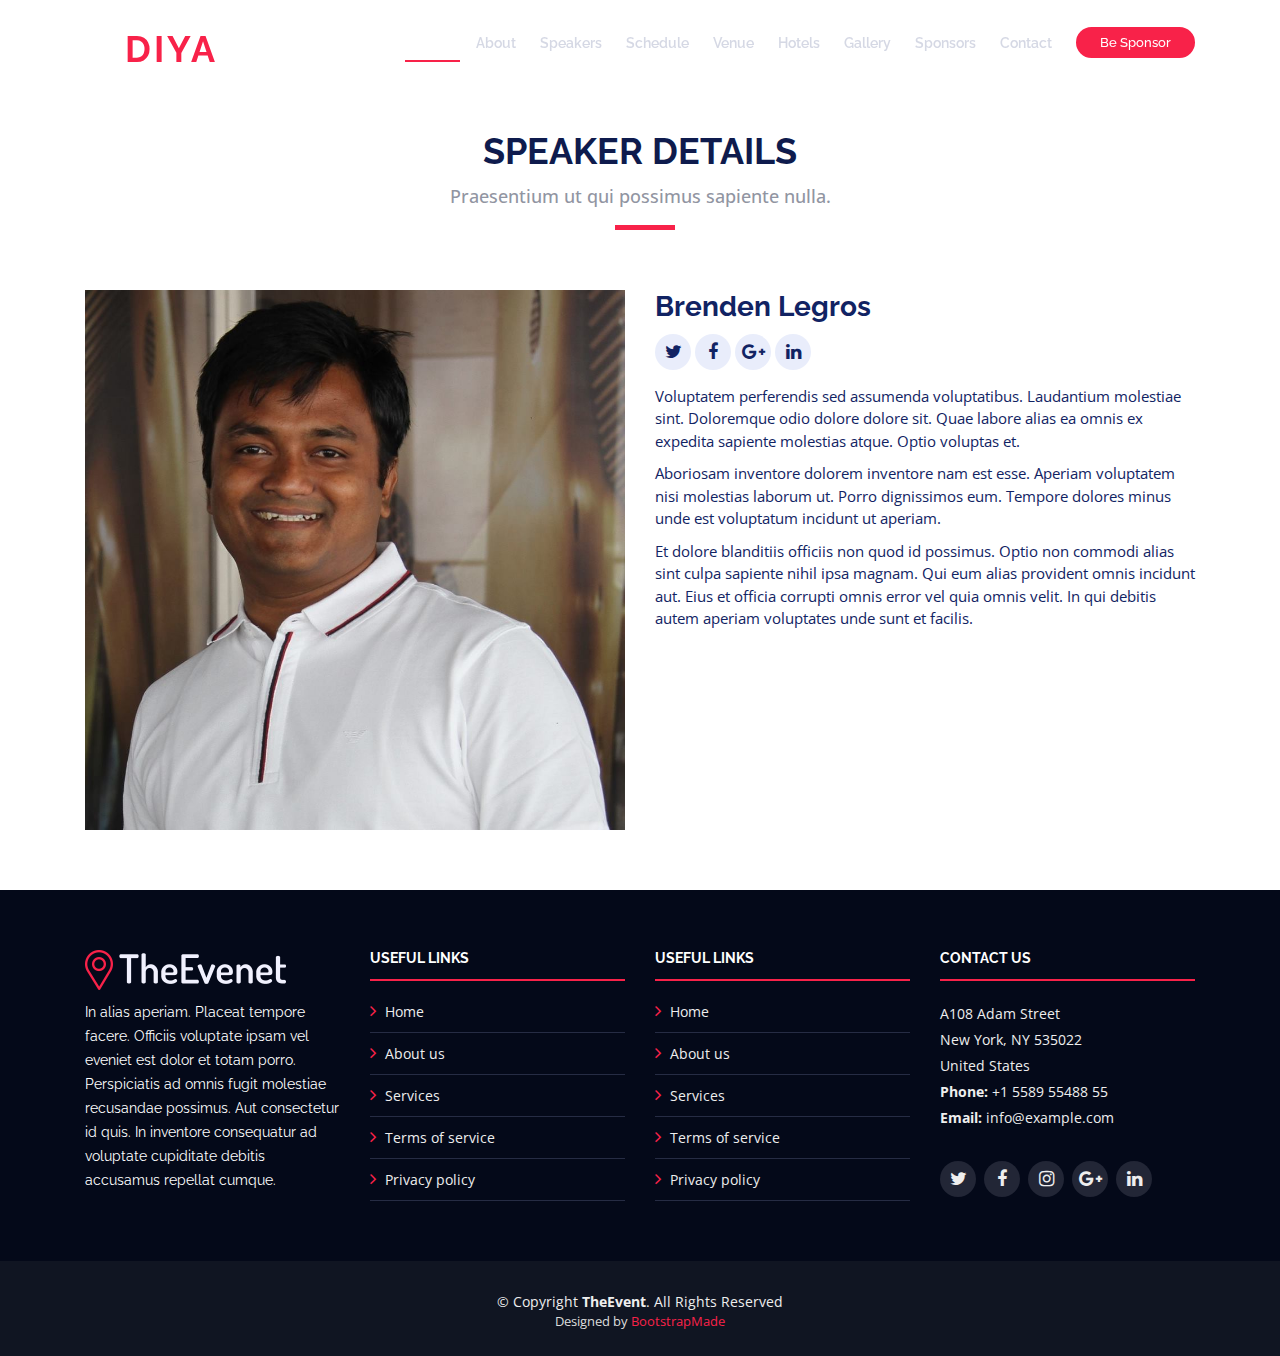
<file: speaker-details.html>
<!DOCTYPE html>
<html lang="en">

<head>
  <meta charset="utf-8">
  <title>Bidyaloy - Magazine</title>
  <meta content="width=device-width, initial-scale=1.0" name="viewport">
  <meta content="" name="keywords">
  <meta content="" name="description">

  <!-- Favicons -->
  <link rel="shortcut icon" href="https://www.thedailycampus.com/resources/img/sitesetup/1_3.png" />
<link rel="apple-touch-icon" href="//www.thedailycampus.com/resources/images/apple-touch-icon.png">

  <!-- Google Fonts -->
  <link href="https://fonts.googleapis.com/css?family=Open+Sans:300,300i,400,400i,700,700i|Raleway:300,400,500,700,800" rel="stylesheet">

  <!-- Bootstrap CSS File -->
  <link href="lib/bootstrap/css/bootstrap.min.css" rel="stylesheet">

  <!-- Libraries CSS Files -->
  <link href="lib/font-awesome/css/font-awesome.min.css" rel="stylesheet">
  <link href="lib/animate/animate.min.css" rel="stylesheet">
  <link href="lib/venobox/venobox.css" rel="stylesheet">
  <link href="lib/owlcarousel/assets/owl.carousel.min.css" rel="stylesheet">

  <!-- Main Stylesheet File -->
  <link href="css/style.css" rel="stylesheet">
</head>

<body>

  <!--==========================
    Header
  ============================-->
  <header id="header">
    <div class="container">

      <div id="logo" class="pull-left">
        <!-- Uncomment below if you prefer to use a text logo -->
         <h1><a href="#main">Vi<span>diya</span>loy</a></h1>
        <!-- <a href="#intro" class="scrollto"><img src="img/logo.png" alt="" title=""></a> -->
      </div>

      <nav id="nav-menu-container">
        <ul class="nav-menu">
          <li class="menu-active"><a href="#intro">Home</a></li>
          <li><a href="#about">About</a></li>
          <li><a href="#speakers">Speakers</a></li>
          <li><a href="#schedule">Schedule</a></li>
          <li><a href="#venue">Venue</a></li>
          <li><a href="#hotels">Hotels</a></li>
          <li><a href="#gallery">Gallery</a></li>
          <li><a href="#supporters">Sponsors</a></li>
          <li><a href="#contact">Contact</a></li>
          <li class="buy-tickets"><a href="#buy-tickets">Be Sponsor</a></li>
        </ul>
      </nav><!-- #nav-menu-container -->
    </div>
  </header><!-- #header -->

  <main id="main" class="main-page">

    <!--==========================
      Speaker Details Section
    ============================-->
    <section id="speakers-details" class="wow fadeIn">
      <div class="container">
        <div class="section-header">
          <h2>Speaker Details</h2>
          <p>Praesentium ut qui possimus sapiente nulla.</p>
        </div>

        <div class="row">
          <div class="col-md-6">
            <img src="img/speakers/1.jpg" alt="Speaker 1" class="img-fluid">
          </div>

          <div class="col-md-6">
            <div class="details">
              <h2>Brenden Legros</h2>
              <div class="social">
                <a href=""><i class="fa fa-twitter"></i></a>
                <a href=""><i class="fa fa-facebook"></i></a>
                <a href=""><i class="fa fa-google-plus"></i></a>
                <a href=""><i class="fa fa-linkedin"></i></a>
              </div>
              <p>Voluptatem perferendis sed assumenda voluptatibus. Laudantium molestiae sint. Doloremque odio dolore dolore sit. Quae labore alias ea omnis ex expedita sapiente molestias atque. Optio voluptas et.</p>
 
              <p>Aboriosam inventore dolorem inventore nam est esse. Aperiam voluptatem nisi molestias laborum ut. Porro dignissimos eum. Tempore dolores minus unde est voluptatum incidunt ut aperiam.</p> 

              <p>Et dolore blanditiis officiis non quod id possimus. Optio non commodi alias sint culpa sapiente nihil ipsa magnam. Qui eum alias provident omnis incidunt aut. Eius et officia corrupti omnis error vel quia omnis velit. In qui debitis autem aperiam voluptates unde sunt et facilis.</p>
            </div>
          </div>
          
        </div>
      </div>

    </section>

  </main>


  <!--==========================
    Footer
  ============================-->
  <footer id="footer">
    <div class="footer-top">
      <div class="container">
        <div class="row">

          <div class="col-lg-3 col-md-6 footer-info">
            <img src="img/logo.png" alt="TheEvenet">
            <p>In alias aperiam. Placeat tempore facere. Officiis voluptate ipsam vel eveniet est dolor et totam porro. Perspiciatis ad omnis fugit molestiae recusandae possimus. Aut consectetur id quis. In inventore consequatur ad voluptate cupiditate debitis accusamus repellat cumque.</p>
          </div>

          <div class="col-lg-3 col-md-6 footer-links">
            <h4>Useful Links</h4>
            <ul>
              <li><i class="fa fa-angle-right"></i> <a href="#">Home</a></li>
              <li><i class="fa fa-angle-right"></i> <a href="#">About us</a></li>
              <li><i class="fa fa-angle-right"></i> <a href="#">Services</a></li>
              <li><i class="fa fa-angle-right"></i> <a href="#">Terms of service</a></li>
              <li><i class="fa fa-angle-right"></i> <a href="#">Privacy policy</a></li>
            </ul>
          </div>

          <div class="col-lg-3 col-md-6 footer-links">
            <h4>Useful Links</h4>
            <ul>
              <li><i class="fa fa-angle-right"></i> <a href="#">Home</a></li>
              <li><i class="fa fa-angle-right"></i> <a href="#">About us</a></li>
              <li><i class="fa fa-angle-right"></i> <a href="#">Services</a></li>
              <li><i class="fa fa-angle-right"></i> <a href="#">Terms of service</a></li>
              <li><i class="fa fa-angle-right"></i> <a href="#">Privacy policy</a></li>
            </ul>
          </div>

          <div class="col-lg-3 col-md-6 footer-contact">
            <h4>Contact Us</h4>
            <p>
              A108 Adam Street <br>
              New York, NY 535022<br>
              United States <br>
              <strong>Phone:</strong> +1 5589 55488 55<br>
              <strong>Email:</strong> info@example.com<br>
            </p>

            <div class="social-links">
              <a href="#" class="twitter"><i class="fa fa-twitter"></i></a>
              <a href="#" class="facebook"><i class="fa fa-facebook"></i></a>
              <a href="#" class="instagram"><i class="fa fa-instagram"></i></a>
              <a href="#" class="google-plus"><i class="fa fa-google-plus"></i></a>
              <a href="#" class="linkedin"><i class="fa fa-linkedin"></i></a>
            </div>

          </div>

        </div>
      </div>
    </div>

    <div class="container">
      <div class="copyright">
        &copy; Copyright <strong>TheEvent</strong>. All Rights Reserved
      </div>
      <div class="credits">
        <!--
          All the links in the footer should remain intact.
          You can delete the links only if you purchased the pro version.
          Licensing information: https://bootstrapmade.com/license/
          Purchase the pro version with working PHP/AJAX contact form: https://bootstrapmade.com/buy/?theme=TheEvent
        -->
        Designed by <a href="https://bootstrapmade.com/">BootstrapMade</a>
      </div>
    </div>
  </footer><!-- #footer -->

  <a href="#" class="back-to-top"><i class="fa fa-angle-up"></i></a>

  <!-- JavaScript Libraries -->
  <script src="lib/jquery/jquery.min.js"></script>
  <script src="lib/jquery/jquery-migrate.min.js"></script>
  <script src="lib/bootstrap/js/bootstrap.bundle.min.js"></script>
  <script src="lib/easing/easing.min.js"></script>
  <script src="lib/superfish/hoverIntent.js"></script>
  <script src="lib/superfish/superfish.min.js"></script>
  <script src="lib/wow/wow.min.js"></script>
  <script src="lib/venobox/venobox.min.js"></script>
  <script src="lib/owlcarousel/owl.carousel.min.js"></script>

  <!-- Contact Form JavaScript File -->
  <script src="contactform/contactform.js"></script>

  <!-- Template Main Javascript File -->
  <script src="js/main.js"></script>
</body>

</html>
</file>
<file: lib/venobox/venobox.css>
/* ------ venobox.css --------*/
.vbox-overlay *, .vbox-overlay *:before, .vbox-overlay *:after{
    -webkit-backface-visibility: hidden;
    -webkit-box-sizing:border-box;
    -moz-box-sizing:border-box;
    box-sizing:border-box;
}
.vbox-overlay * { 
    -webkit-backface-visibility: visible;
    backface-visibility: visible;
}
.vbox-overlay{
    display: -webkit-flex;
    display: flex;
    -webkit-flex-direction: column;
    flex-direction: column;
    -webkit-justify-content: center;
    justify-content: center;
    -webkit-align-items: center;
    align-items: center;
    position: fixed;
    left: 0;
    top: 0;
    bottom: 0;
    right: 0;
    z-index: 1040;
    -webkit-transform:translateZ(1000px);
    transform: translateZ(1000px);
    transform-style: preserve-3d;
}

/* ----- navigation ----- */
.vbox-title{
    width: 100%;
    height: 40px;
    float: left;
    text-align: center;
    line-height: 28px;
    font-size: 12px;
    padding: 6px 40px;
    overflow: hidden;
    position: fixed;
    display: none;
    left: 0;
    z-index: 1050;
}
.vbox-close{
    cursor: pointer;
    position: fixed;
    top: 15px;
    right: 15px;
    width: 48px;
    height: 48px;
    display: block;
    background-position:10px center;
    overflow: hidden;
    font-size: 48px;
    line-height: 1;
    text-align: center;
    z-index: 1050;
}
.vbox-num{
    cursor: pointer;
    position: fixed;
    left: 0;
    height: 40px;
    display: block;
    overflow: hidden;
    line-height: 28px;
    font-size: 12px;
    padding: 6px 10px;
    display: none;
    z-index: 1050;
}
/* ----- navigation ARROWS ----- */
.vbox-next, .vbox-prev{
    position: fixed;
    top: 50%;
    margin-top: -15px;
    overflow: hidden;
    cursor: pointer;
    display: block;
    width: 45px;
    height: 45px;
    z-index: 1050;
}
.vbox-next span, .vbox-prev span{
    position: relative;
    width: 20px;
    height: 20px;
    border: 2px solid transparent;
    border-top-color: #B6B6B6;
    border-right-color: #B6B6B6;
    text-indent: -100px;
    position: absolute;
    top: 8px;
    display: block;
}
.vbox-prev{
    left: 15px;
}
.vbox-next{
    right: 30px;
}
.vbox-prev span{
    left: 10px;
    -ms-transform: rotate(-135deg);
    -webkit-transform: rotate(-135deg);
    transform: rotate(-135deg);
}
.vbox-next span{
    -ms-transform: rotate(45deg);
    -webkit-transform: rotate(45deg);
    transform: rotate(45deg);
    right: 10px;
}
/* ------- inline window ------ */
.vbox-inline{
    width: 420px;
    height: 315px;
    height: 70vh;
    padding: 10px;
    background: #fff;
    margin: 0 auto;
    overflow: auto;
    text-align: left;
}
/* ------- Video & iFrames window ------ */
.venoframe{
    max-width: 100%;
    width: 100%;
    border: none;
    width: 100%;
    height: 260px;
    height: 70vh;
}
.venoframe.vbvid{
    height: 260px;
}
@media (min-width: 768px) {
    .venoframe, .vbox-inline{
        width: 90%;
        height: 360px;
        height: 70vh;
    }
    .venoframe.vbvid{
        width: 640px;
        height: 360px;
    }
}
@media (min-width: 992px) {
    .venoframe, .vbox-inline{
        max-width: 1200px;
        width: 80%;
        height: 540px;
        height: 70vh;
    }
    .venoframe.vbvid{
        width: 960px;
        height: 540px;
    }
}
/* 
Please do NOT edit this part! 
or at least read this note: http://i.imgur.com/7C0ws9e.gif
*/
.vbox-open{
    overflow: hidden;
}
.vbox-container{
    position: absolute;
    left: 0;
    right: 0;
    top: 0;
    bottom: 0;
    overflow-x: hidden;
    overflow-y: auto;
    overflow-scrolling: touch;
    -webkit-overflow-scrolling: touch;
    z-index: 20;
    max-height: 100%;

}

.vbox-content{
    text-align: center;
    float: left;
    width: 100%;
    position: relative;
    overflow: hidden;
    padding: 20px 10px;
}
.vbox-container img{
    max-width: 100%;
    height: auto;
}
.figlio{
    max-width: 100%;
    text-align: initial;
}
img.figlio{
    -webkit-user-select: none;
-khtml-user-select: none;
-moz-user-select: none;
-o-user-select: none;
user-select: none;
}
.vbox-content.swipe-left{
    margin-left: -200px !important;
}
.vbox-content.swipe-right{
    margin-left: 200px !important;
}
.animated{
    webkit-transition: margin 300ms ease-out;
    transition: margin 300ms ease-out;
}
.animate-in{
    opacity: 1;
}
.animate-out{
    opacity: 0;
}
/* ---------- preloader ----------
 * SPINKIT 
 * http://tobiasahlin.com/spinkit/
-------------------------------- */
.sk-double-bounce,.sk-rotating-plane{width:40px;height:40px;margin:40px auto}.sk-rotating-plane{background-color:#333;-webkit-animation:sk-rotatePlane 1.2s infinite ease-in-out;animation:sk-rotatePlane 1.2s infinite ease-in-out}@-webkit-keyframes sk-rotatePlane{0%{-webkit-transform:perspective(120px) rotateX(0) rotateY(0);transform:perspective(120px) rotateX(0) rotateY(0)}50%{-webkit-transform:perspective(120px) rotateX(-180.1deg) rotateY(0);transform:perspective(120px) rotateX(-180.1deg) rotateY(0)}100%{-webkit-transform:perspective(120px) rotateX(-180deg) rotateY(-179.9deg);transform:perspective(120px) rotateX(-180deg) rotateY(-179.9deg)}}@keyframes sk-rotatePlane{0%{-webkit-transform:perspective(120px) rotateX(0) rotateY(0);transform:perspective(120px) rotateX(0) rotateY(0)}50%{-webkit-transform:perspective(120px) rotateX(-180.1deg) rotateY(0);transform:perspective(120px) rotateX(-180.1deg) rotateY(0)}100%{-webkit-transform:perspective(120px) rotateX(-180deg) rotateY(-179.9deg);transform:perspective(120px) rotateX(-180deg) rotateY(-179.9deg)}}.sk-double-bounce{position:relative}.sk-double-bounce .sk-child{width:100%;height:100%;border-radius:50%;background-color:#333;opacity:.6;position:absolute;top:0;left:0;-webkit-animation:sk-doubleBounce 2s infinite ease-in-out;animation:sk-doubleBounce 2s infinite ease-in-out}.sk-chasing-dots .sk-child,.sk-spinner-pulse,.sk-three-bounce .sk-child{background-color:#333;border-radius:100%}.sk-double-bounce .sk-double-bounce2{-webkit-animation-delay:-1s;animation-delay:-1s}@-webkit-keyframes sk-doubleBounce{0%,100%{-webkit-transform:scale(0);transform:scale(0)}50%{-webkit-transform:scale(1);transform:scale(1)}}@keyframes sk-doubleBounce{0%,100%{-webkit-transform:scale(0);transform:scale(0)}50%{-webkit-transform:scale(1);transform:scale(1)}}.sk-wave{margin:40px auto;width:50px;height:40px;text-align:center;font-size:10px}.sk-wave .sk-rect{background-color:#333;height:100%;width:6px;display:inline-block;-webkit-animation:sk-waveStretchDelay 1.2s infinite ease-in-out;animation:sk-waveStretchDelay 1.2s infinite ease-in-out}.sk-wave .sk-rect1{-webkit-animation-delay:-1.2s;animation-delay:-1.2s}.sk-wave .sk-rect2{-webkit-animation-delay:-1.1s;animation-delay:-1.1s}.sk-wave .sk-rect3{-webkit-animation-delay:-1s;animation-delay:-1s}.sk-wave .sk-rect4{-webkit-animation-delay:-.9s;animation-delay:-.9s}.sk-wave .sk-rect5{-webkit-animation-delay:-.8s;animation-delay:-.8s}@-webkit-keyframes sk-waveStretchDelay{0%,100%,40%{-webkit-transform:scaleY(.4);transform:scaleY(.4)}20%{-webkit-transform:scaleY(1);transform:scaleY(1)}}@keyframes sk-waveStretchDelay{0%,100%,40%{-webkit-transform:scaleY(.4);transform:scaleY(.4)}20%{-webkit-transform:scaleY(1);transform:scaleY(1)}}.sk-wandering-cubes{margin:40px auto;width:40px;height:40px;position:relative}.sk-wandering-cubes .sk-cube{background-color:#333;width:10px;height:10px;position:absolute;top:0;left:0;-webkit-animation:sk-wanderingCube 1.8s ease-in-out -1.8s infinite both;animation:sk-wanderingCube 1.8s ease-in-out -1.8s infinite both}.sk-chasing-dots,.sk-spinner-pulse{width:40px;height:40px;margin:40px auto}.sk-wandering-cubes .sk-cube2{-webkit-animation-delay:-.9s;animation-delay:-.9s}@-webkit-keyframes sk-wanderingCube{0%{-webkit-transform:rotate(0);transform:rotate(0)}25%{-webkit-transform:translateX(30px) rotate(-90deg) scale(.5);transform:translateX(30px) rotate(-90deg) scale(.5)}50%{-webkit-transform:translateX(30px) translateY(30px) rotate(-179deg);transform:translateX(30px) translateY(30px) rotate(-179deg)}50.1%{-webkit-transform:translateX(30px) translateY(30px) rotate(-180deg);transform:translateX(30px) translateY(30px) rotate(-180deg)}75%{-webkit-transform:translateX(0) translateY(30px) rotate(-270deg) scale(.5);transform:translateX(0) translateY(30px) rotate(-270deg) scale(.5)}100%{-webkit-transform:rotate(-360deg);transform:rotate(-360deg)}}@keyframes sk-wanderingCube{0%{-webkit-transform:rotate(0);transform:rotate(0)}25%{-webkit-transform:translateX(30px) rotate(-90deg) scale(.5);transform:translateX(30px) rotate(-90deg) scale(.5)}50%{-webkit-transform:translateX(30px) translateY(30px) rotate(-179deg);transform:translateX(30px) translateY(30px) rotate(-179deg)}50.1%{-webkit-transform:translateX(30px) translateY(30px) rotate(-180deg);transform:translateX(30px) translateY(30px) rotate(-180deg)}75%{-webkit-transform:translateX(0) translateY(30px) rotate(-270deg) scale(.5);transform:translateX(0) translateY(30px) rotate(-270deg) scale(.5)}100%{-webkit-transform:rotate(-360deg);transform:rotate(-360deg)}}.sk-spinner-pulse{-webkit-animation:sk-pulseScaleOut 1s infinite ease-in-out;animation:sk-pulseScaleOut 1s infinite ease-in-out}@-webkit-keyframes sk-pulseScaleOut{0%{-webkit-transform:scale(0);transform:scale(0)}100%{-webkit-transform:scale(1);transform:scale(1);opacity:0}}@keyframes sk-pulseScaleOut{0%{-webkit-transform:scale(0);transform:scale(0)}100%{-webkit-transform:scale(1);transform:scale(1);opacity:0}}.sk-chasing-dots{position:relative;text-align:center;-webkit-animation:sk-chasingDotsRotate 2s infinite linear;animation:sk-chasingDotsRotate 2s infinite linear}.sk-chasing-dots .sk-child{width:60%;height:60%;display:inline-block;position:absolute;top:0;-webkit-animation:sk-chasingDotsBounce 2s infinite ease-in-out;animation:sk-chasingDotsBounce 2s infinite ease-in-out}.sk-chasing-dots .sk-dot2{top:auto;bottom:0;-webkit-animation-delay:-1s;animation-delay:-1s}@-webkit-keyframes sk-chasingDotsRotate{100%{-webkit-transform:rotate(360deg);transform:rotate(360deg)}}@keyframes sk-chasingDotsRotate{100%{-webkit-transform:rotate(360deg);transform:rotate(360deg)}}@-webkit-keyframes sk-chasingDotsBounce{0%,100%{-webkit-transform:scale(0);transform:scale(0)}50%{-webkit-transform:scale(1);transform:scale(1)}}@keyframes sk-chasingDotsBounce{0%,100%{-webkit-transform:scale(0);transform:scale(0)}50%{-webkit-transform:scale(1);transform:scale(1)}}.sk-three-bounce{margin:40px auto;width:80px;text-align:center}.sk-three-bounce .sk-child{width:20px;height:20px;display:inline-block;-webkit-animation:sk-three-bounce 1.4s ease-in-out 0s infinite both;animation:sk-three-bounce 1.4s ease-in-out 0s infinite both}.sk-circle .sk-child:before,.sk-fading-circle .sk-circle:before{display:block;border-radius:100%;content:'';background-color:#333}.sk-three-bounce .sk-bounce1{-webkit-animation-delay:-.32s;animation-delay:-.32s}.sk-three-bounce .sk-bounce2{-webkit-animation-delay:-.16s;animation-delay:-.16s}@-webkit-keyframes sk-three-bounce{0%,100%,80%{-webkit-transform:scale(0);transform:scale(0)}40%{-webkit-transform:scale(1);transform:scale(1)}}@keyframes sk-three-bounce{0%,100%,80%{-webkit-transform:scale(0);transform:scale(0)}40%{-webkit-transform:scale(1);transform:scale(1)}}.sk-circle{margin:40px auto;width:40px;height:40px;position:relative}.sk-circle .sk-child{width:100%;height:100%;position:absolute;left:0;top:0}.sk-circle .sk-child:before{margin:0 auto;width:15%;height:15%;-webkit-animation:sk-circleBounceDelay 1.2s infinite ease-in-out both;animation:sk-circleBounceDelay 1.2s infinite ease-in-out both}.sk-circle .sk-circle2{-webkit-transform:rotate(30deg);-ms-transform:rotate(30deg);transform:rotate(30deg)}.sk-circle .sk-circle3{-webkit-transform:rotate(60deg);-ms-transform:rotate(60deg);transform:rotate(60deg)}.sk-circle .sk-circle4{-webkit-transform:rotate(90deg);-ms-transform:rotate(90deg);transform:rotate(90deg)}.sk-circle .sk-circle5{-webkit-transform:rotate(120deg);-ms-transform:rotate(120deg);transform:rotate(120deg)}.sk-circle .sk-circle6{-webkit-transform:rotate(150deg);-ms-transform:rotate(150deg);transform:rotate(150deg)}.sk-circle .sk-circle7{-webkit-transform:rotate(180deg);-ms-transform:rotate(180deg);transform:rotate(180deg)}.sk-circle .sk-circle8{-webkit-transform:rotate(210deg);-ms-transform:rotate(210deg);transform:rotate(210deg)}.sk-circle .sk-circle9{-webkit-transform:rotate(240deg);-ms-transform:rotate(240deg);transform:rotate(240deg)}.sk-circle .sk-circle10{-webkit-transform:rotate(270deg);-ms-transform:rotate(270deg);transform:rotate(270deg)}.sk-circle .sk-circle11{-webkit-transform:rotate(300deg);-ms-transform:rotate(300deg);transform:rotate(300deg)}.sk-circle .sk-circle12{-webkit-transform:rotate(330deg);-ms-transform:rotate(330deg);transform:rotate(330deg)}.sk-circle .sk-circle2:before{-webkit-animation-delay:-1.1s;animation-delay:-1.1s}.sk-circle .sk-circle3:before{-webkit-animation-delay:-1s;animation-delay:-1s}.sk-circle .sk-circle4:before{-webkit-animation-delay:-.9s;animation-delay:-.9s}.sk-circle .sk-circle5:before{-webkit-animation-delay:-.8s;animation-delay:-.8s}.sk-circle .sk-circle6:before{-webkit-animation-delay:-.7s;animation-delay:-.7s}.sk-circle .sk-circle7:before{-webkit-animation-delay:-.6s;animation-delay:-.6s}.sk-circle .sk-circle8:before{-webkit-animation-delay:-.5s;animation-delay:-.5s}.sk-circle .sk-circle9:before{-webkit-animation-delay:-.4s;animation-delay:-.4s}.sk-circle .sk-circle10:before{-webkit-animation-delay:-.3s;animation-delay:-.3s}.sk-circle .sk-circle11:before{-webkit-animation-delay:-.2s;animation-delay:-.2s}.sk-circle .sk-circle12:before{-webkit-animation-delay:-.1s;animation-delay:-.1s}@-webkit-keyframes sk-circleBounceDelay{0%,100%,80%{-webkit-transform:scale(0);transform:scale(0)}40%{-webkit-transform:scale(1);transform:scale(1)}}@keyframes sk-circleBounceDelay{0%,100%,80%{-webkit-transform:scale(0);transform:scale(0)}40%{-webkit-transform:scale(1);transform:scale(1)}}.sk-cube-grid{width:40px;height:40px;margin:40px auto}.sk-cube-grid .sk-cube{width:33.33%;height:33.33%;background-color:#333;float:left;-webkit-animation:sk-cubeGridScaleDelay 1.3s infinite ease-in-out;animation:sk-cubeGridScaleDelay 1.3s infinite ease-in-out}.sk-cube-grid .sk-cube1{-webkit-animation-delay:.2s;animation-delay:.2s}.sk-cube-grid .sk-cube2{-webkit-animation-delay:.3s;animation-delay:.3s}.sk-cube-grid .sk-cube3{-webkit-animation-delay:.4s;animation-delay:.4s}.sk-cube-grid .sk-cube4{-webkit-animation-delay:.1s;animation-delay:.1s}.sk-cube-grid .sk-cube5{-webkit-animation-delay:.2s;animation-delay:.2s}.sk-cube-grid .sk-cube6{-webkit-animation-delay:.3s;animation-delay:.3s}.sk-cube-grid .sk-cube7{-webkit-animation-delay:0ms;animation-delay:0ms}.sk-cube-grid .sk-cube8{-webkit-animation-delay:.1s;animation-delay:.1s}.sk-cube-grid .sk-cube9{-webkit-animation-delay:.2s;animation-delay:.2s}@-webkit-keyframes sk-cubeGridScaleDelay{0%,100%,70%{-webkit-transform:scale3D(1,1,1);transform:scale3D(1,1,1)}35%{-webkit-transform:scale3D(0,0,1);transform:scale3D(0,0,1)}}@keyframes sk-cubeGridScaleDelay{0%,100%,70%{-webkit-transform:scale3D(1,1,1);transform:scale3D(1,1,1)}35%{-webkit-transform:scale3D(0,0,1);transform:scale3D(0,0,1)}}.sk-fading-circle{margin:40px auto;width:40px;height:40px;position:relative}.sk-fading-circle .sk-circle{width:100%;height:100%;position:absolute;left:0;top:0}.sk-fading-circle .sk-circle:before{margin:0 auto;width:15%;height:15%;-webkit-animation:sk-circleFadeDelay 1.2s infinite ease-in-out both;animation:sk-circleFadeDelay 1.2s infinite ease-in-out both}.sk-fading-circle .sk-circle2{-webkit-transform:rotate(30deg);-ms-transform:rotate(30deg);transform:rotate(30deg)}.sk-fading-circle .sk-circle3{-webkit-transform:rotate(60deg);-ms-transform:rotate(60deg);transform:rotate(60deg)}.sk-fading-circle .sk-circle4{-webkit-transform:rotate(90deg);-ms-transform:rotate(90deg);transform:rotate(90deg)}.sk-fading-circle .sk-circle5{-webkit-transform:rotate(120deg);-ms-transform:rotate(120deg);transform:rotate(120deg)}.sk-fading-circle .sk-circle6{-webkit-transform:rotate(150deg);-ms-transform:rotate(150deg);transform:rotate(150deg)}.sk-fading-circle .sk-circle7{-webkit-transform:rotate(180deg);-ms-transform:rotate(180deg);transform:rotate(180deg)}.sk-fading-circle .sk-circle8{-webkit-transform:rotate(210deg);-ms-transform:rotate(210deg);transform:rotate(210deg)}.sk-fading-circle .sk-circle9{-webkit-transform:rotate(240deg);-ms-transform:rotate(240deg);transform:rotate(240deg)}.sk-fading-circle .sk-circle10{-webkit-transform:rotate(270deg);-ms-transform:rotate(270deg);transform:rotate(270deg)}.sk-fading-circle .sk-circle11{-webkit-transform:rotate(300deg);-ms-transform:rotate(300deg);transform:rotate(300deg)}.sk-fading-circle .sk-circle12{-webkit-transform:rotate(330deg);-ms-transform:rotate(330deg);transform:rotate(330deg)}.sk-fading-circle .sk-circle2:before{-webkit-animation-delay:-1.1s;animation-delay:-1.1s}.sk-fading-circle .sk-circle3:before{-webkit-animation-delay:-1s;animation-delay:-1s}.sk-fading-circle .sk-circle4:before{-webkit-animation-delay:-.9s;animation-delay:-.9s}.sk-fading-circle .sk-circle5:before{-webkit-animation-delay:-.8s;animation-delay:-.8s}.sk-fading-circle .sk-circle6:before{-webkit-animation-delay:-.7s;animation-delay:-.7s}.sk-fading-circle .sk-circle7:before{-webkit-animation-delay:-.6s;animation-delay:-.6s}.sk-fading-circle .sk-circle8:before{-webkit-animation-delay:-.5s;animation-delay:-.5s}.sk-fading-circle .sk-circle9:before{-webkit-animation-delay:-.4s;animation-delay:-.4s}.sk-fading-circle .sk-circle10:before{-webkit-animation-delay:-.3s;animation-delay:-.3s}.sk-fading-circle .sk-circle11:before{-webkit-animation-delay:-.2s;animation-delay:-.2s}.sk-fading-circle .sk-circle12:before{-webkit-animation-delay:-.1s;animation-delay:-.1s}@-webkit-keyframes sk-circleFadeDelay{0%,100%,39%{opacity:0}40%{opacity:1}}@keyframes sk-circleFadeDelay{0%,100%,39%{opacity:0}40%{opacity:1}}.sk-folding-cube{margin:40px auto;width:40px;height:40px;position:relative;-webkit-transform:rotateZ(45deg);transform:rotateZ(45deg)}.sk-folding-cube .sk-cube{float:left;width:50%;height:50%;position:relative;-webkit-transform:scale(1.1);-ms-transform:scale(1.1);transform:scale(1.1)}.sk-folding-cube .sk-cube:before{content:'';position:absolute;top:0;left:0;width:100%;height:100%;background-color:#333;-webkit-animation:sk-foldCubeAngle 2.4s infinite linear both;animation:sk-foldCubeAngle 2.4s infinite linear both;-webkit-transform-origin:100% 100%;-ms-transform-origin:100% 100%;transform-origin:100% 100%}.sk-folding-cube .sk-cube2{-webkit-transform:scale(1.1) rotateZ(90deg);transform:scale(1.1) rotateZ(90deg)}.sk-folding-cube .sk-cube3{-webkit-transform:scale(1.1) rotateZ(180deg);transform:scale(1.1) rotateZ(180deg)}.sk-folding-cube .sk-cube4{-webkit-transform:scale(1.1) rotateZ(270deg);transform:scale(1.1) rotateZ(270deg)}.sk-folding-cube .sk-cube2:before{-webkit-animation-delay:.3s;animation-delay:.3s}.sk-folding-cube .sk-cube3:before{-webkit-animation-delay:.6s;animation-delay:.6s}.sk-folding-cube .sk-cube4:before{-webkit-animation-delay:.9s;animation-delay:.9s}@-webkit-keyframes sk-foldCubeAngle{0%,10%{-webkit-transform:perspective(140px) rotateX(-180deg);transform:perspective(140px) rotateX(-180deg);opacity:0}25%,75%{-webkit-transform:perspective(140px) rotateX(0);transform:perspective(140px) rotateX(0);opacity:1}100%,90%{-webkit-transform:perspective(140px) rotateY(180deg);transform:perspective(140px) rotateY(180deg);opacity:0}}@keyframes sk-foldCubeAngle{0%,10%{-webkit-transform:perspective(140px) rotateX(-180deg);transform:perspective(140px) rotateX(-180deg);opacity:0}25%,75%{-webkit-transform:perspective(140px) rotateX(0);transform:perspective(140px) rotateX(0);opacity:1}100%,90%{-webkit-transform:perspective(140px) rotateY(180deg);transform:perspective(140px) rotateY(180deg);opacity:0}}
</file>
<file: css/style.css>
/*
  Theme Name: TheEvent
  Theme URL: https://bootstrapmade.com/theevent-conference-event-bootstrap-template/
  Author: BootstrapMade.com
  License: https://bootstrapmade.com/license/
*/

/*--------------------------------------------------------------
# General
--------------------------------------------------------------*/

body {
  background: #fff;
  color: #2f3138;
  font-family: "Open Sans", sans-serif;
}

a {
  color: #f82249;
  transition: 0.5s;
}

a:hover,
a:active,
a:focus {
  color: #f8234a;
  outline: none;
  text-decoration: none;
}

p {
  padding: 0;
  margin: 0 0 30px 0;
}

h1,
h2,
h3,
h4,
h5,
h6 {
  font-family: "Raleway", sans-serif;
  font-weight: 400;
  margin: 0 0 20px 0;
  padding: 0;
  color: #0e1b4d;
}

.main-page {
  margin-top: 70px;
}

.wow {
  visibility: hidden;
}

/* Prelaoder */

#preloader {
  position: fixed;
  left: 0;
  top: 0;
  z-index: 999;
  width: 100%;
  height: 100%;
  overflow: visible;
  background: #fff url("../img/preloader.svg") no-repeat center center;
}

/* Back to top button */

.back-to-top {
  position: fixed;
  display: none;
  background: #f82249;
  color: #fff;
  width: 40px;
  height: 40px;
  text-align: center;
  border-radius: 50px;
  right: 15px;
  bottom: 15px;
  transition: background 0.5s ease-in-out;
}

.back-to-top i {
  font-size: 24px;
  padding-top: 6px;
}

.back-to-top:focus {
  background: #e0072f;
  color: #fff;
  outline: none;
}

.back-to-top:hover {
  background: #e0072f;
  color: #fff;
}

/* Sections Header
--------------------------------*/

.section-header {
  margin-bottom: 60px;
  position: relative;
  padding-bottom: 20px;
}

.section-header::before {
  content: '';
  position: absolute;
  display: block;
  width: 60px;
  height: 5px;
  background: #f82249;
  bottom: 0;
  left: calc(50% - 25px);
}

.section-header h2 {
  font-size: 36px;
  text-transform: uppercase;
  text-align: center;
  font-weight: 700;
  margin-bottom: 10px;
}

.section-header p {
  text-align: center;
  padding: 0;
  margin: 0;
  font-size: 18px;
  font-weight: 500;
  color: #9195a2;
}

.section-with-bg {
  background-color: #f6f7fd;
}

/*--------------------------------------------------------------
# Header
--------------------------------------------------------------*/

#header {
  height: 90px;
  padding: 25px 0;
  position: fixed;
  left: 0;
  top: 0;
  right: 0;
  transition: all 0.5s;
  z-index: 997;
}

#header.header-scrolled,
#header.header-fixed {
  background: rgba(6, 12, 34, 0.98);
  height: 70px;
  padding: 15px 0;
  transition: all 0.5s;
}

#header #logo h1 {
  font-size: 36px;
  margin: 0;
  padding: 6px 0;
  line-height: 1;
  font-family: "Raleway", sans-serif;
  font-weight: 700;
  letter-spacing: 3px;
  text-transform: uppercase;
}

#header #logo h1 span {
  color: #f82249;
}

#header #logo h1 a,
#header #logo h1 a:hover {
  color: #fff;
}

#header #logo img {
  padding: 0;
  margin: 0;
  max-height: 40px;
}

/*--------------------------------------------------------------
# Navigation Menu
--------------------------------------------------------------*/

/* Nav Menu Essentials */

.nav-menu,
.nav-menu * {
  margin: 0;
  padding: 0;
  list-style: none;
}

.nav-menu ul {
  position: absolute;
  display: none;
  top: 100%;
  left: 0;
  z-index: 99;
}

.nav-menu li {
  position: relative;
  white-space: nowrap;
}

.nav-menu > li {
  float: left;
}

.nav-menu li:hover > ul,
.nav-menu li.sfHover > ul {
  display: block;
}

.nav-menu ul ul {
  top: 0;
  left: 100%;
}

.nav-menu ul li {
  min-width: 180px;
}

/* Nav Menu Arrows */

.sf-arrows .sf-with-ul {
  padding-right: 30px;
}

.sf-arrows .sf-with-ul:after {
  content: "\f107";
  position: absolute;
  right: 15px;
  font-family: FontAwesome;
  font-style: normal;
  font-weight: normal;
}

.sf-arrows ul .sf-with-ul:after {
  content: "\f105";
}

/* Nav Meu Container */

#nav-menu-container {
  float: right;
  margin: 0;
}

/* Nav Meu Styling */

.nav-menu a {
  padding: 8px;
  text-decoration: none;
  display: inline-block;
  color: rgba(202, 206, 221, 0.8);
  font-family: "Raleway", sans-serif;
  font-weight: 600;
  font-size: 14px;
  outline: none;
}

.nav-menu .menu-active a,
.nav-menu a:hover {
  color: #fff;
}

.nav-menu > li {
  margin-left: 8px;
}

.nav-menu > li > a:before {
  content: "";
  position: absolute;
  width: 0;
  height: 2px;
  bottom: 0;
  left: 0;
  background-color: #f82249;
  visibility: hidden;
  transition: all 0.3s ease-in-out 0s;
}

.nav-menu a:hover:before,
.nav-menu li:hover > a:before,
.nav-menu .menu-active > a:before {
  visibility: visible;
  width: 100%;
}

.nav-menu li.buy-tickets a {
  color: #fff;
  background: #f82249;
  padding: 7px 22px;
  border-radius: 50px;
  border: 2px solid #f82249;
  transition: all ease-in-out 0.3s;
  font-weight: 500;
  margin-left: 8px;
  margin-top: 2px;
  line-height: 1;
  font-size: 13px;
}

.nav-menu li.buy-tickets a:hover {
  background: none;
}

.nav-menu li.buy-tickets:hover a:before,
.nav-menu li.buy-tickets.menu-active a:before {
  visibility: hidden;
}

.nav-menu ul {
  margin: 4px 0 0 0;
  padding: 10px;
  box-shadow: 0px 0px 30px rgba(127, 137, 161, 0.25);
  background: #fff;
  border-radius: 3px;
}

.nav-menu ul li {
  transition: 0.3s;
}

.nav-menu ul li a {
  padding: 10px;
  color: #060c22;
  transition: 0.3s;
  display: block;
  font-size: 13px;
  text-transform: none;
  border-radius: 3px;
}

.nav-menu ul li:hover > a {
  background: #f82249;
  color: #fff;
}

.nav-menu ul ul {
  margin: 0;
}

/* Mobile Nav Toggle */

#mobile-nav-toggle {
  position: fixed;
  right: 0;
  top: 0;
  z-index: 999;
  margin: 15px 15px 0 0;
  border: 0;
  background: none;
  font-size: 24px;
  display: none;
  transition: all 0.4s;
  outline: none;
  cursor: pointer;
}

#mobile-nav-toggle i {
  color: #fff;
}

/* Mobile Nav Styling */

#mobile-nav {
  position: fixed;
  top: 0;
  padding-top: 18px;
  bottom: 0;
  z-index: 998;
  background: rgba(6, 12, 34, 0.9);
  left: -260px;
  width: 260px;
  overflow-y: auto;
  transition: 0.4s;
}

#mobile-nav ul {
  padding: 0;
  margin: 0;
  list-style: none;
}

#mobile-nav ul li {
  position: relative;
}

#mobile-nav ul li a {
  color: #fff;
  font-size: 17px;
  overflow: hidden;
  padding: 10px 22px 10px 15px;
  position: relative;
  text-decoration: none;
  width: 100%;
  display: block;
  outline: none;
}

#mobile-nav ul li a:hover {
  color: #f82249;
}

#mobile-nav ul li li {
  padding-left: 30px;
}

#mobile-nav ul .menu-has-children i {
  position: absolute;
  right: 0;
  z-index: 99;
  padding: 15px;
  cursor: pointer;
  color: #fff;
}

#mobile-nav ul .menu-has-children i.fa-chevron-up {
  color: #f82249;
}

#mobile-nav ul .menu-item-active {
  color: #f82249;
}

#mobile-body-overly {
  width: 100%;
  height: 100%;
  z-index: 997;
  top: 0;
  left: 0;
  position: fixed;
  background: rgba(6, 12, 34, 0.8);
  display: none;
}

/* Mobile Nav body classes */

body.mobile-nav-active {
  overflow: hidden;
}

body.mobile-nav-active #mobile-nav {
  left: 0;
}

body.mobile-nav-active #mobile-nav-toggle {
  color: #fff;
}

/*--------------------------------------------------------------
# Intro Section
--------------------------------------------------------------*/

#intro {
  width: 100%;
  height: 100vh;
  background: url(../img/intro-bg.jpg) top center;
  background-size: cover;
  overflow: hidden;
  position: relative;
}

#intro:before {
  content: "";
  background: rgba(6, 12, 34, 0.8);
  position: absolute;
  bottom: 0;
  top: 0;
  left: 0;
  right: 0;
}

#intro .intro-container {
  position: absolute;
  bottom: 0;
  left: 0;
  top: 90px;
  right: 0;
  display: -webkit-box;
  display: -ms-flexbox;
  display: flex;
  -webkit-box-pack: center;
  -ms-flex-pack: center;
  justify-content: center;
  -webkit-box-align: center;
  -ms-flex-align: center;
  align-items: center;
  -webkit-box-orient: vertical;
  -webkit-box-direction: normal;
  -ms-flex-direction: column;
  flex-direction: column;
  text-align: center;
  padding: 0 15px;
}

#intro h1 {
  color: #fff;
  font-family: "Raleway", sans-serif;
  font-size: 56px;
  font-weight: 600;
  text-transform: uppercase;
}

#intro h1 span {
  color: #f82249;
}

#intro p {
  color: #ebebeb;
  font-weight: 700;
  font-size: 20px;
}

#intro .play-btn {
  width: 94px;
  height: 94px;
  background: radial-gradient(#f82249 50%, rgba(101, 111, 150, 0.15) 52%);
  border-radius: 50%;
  display: block;
  position: relative;
  overflow: hidden;
}

#intro .play-btn::after {
  content: '';
  position: absolute;
  left: 50%;
  top: 50%;
  -webkit-transform: translateX(-40%) translateY(-50%);
  transform: translateX(-40%) translateY(-50%);
  width: 0;
  height: 0;
  border-top: 10px solid transparent;
  border-bottom: 10px solid transparent;
  border-left: 15px solid #fff;
  z-index: 100;
  transition: all 400ms cubic-bezier(0.55, 0.055, 0.675, 0.19);
}

#intro .play-btn:before {
  content: '';
  position: absolute;
  width: 120px;
  height: 120px;
  -webkit-animation-delay: 0s;
  animation-delay: 0s;
  -webkit-animation: pulsate-btn 2s;
  animation: pulsate-btn 2s;
  -webkit-animation-direction: forwards;
  animation-direction: forwards;
  -webkit-animation-iteration-count: infinite;
  animation-iteration-count: infinite;
  -webkit-animation-timing-function: steps;
  animation-timing-function: steps;
  opacity: 1;
  border-radius: 50%;
  border: 2px solid rgba(163, 163, 163, 0.4);
  top: -15%;
  left: -15%;
  background: rgba(198, 16, 0, 0);
}

#intro .play-btn:hover::after {
  border-left: 15px solid #f82249;
  -webkit-transform: scale(20);
  transform: scale(20);
}

#intro .play-btn:hover::before {
  content: '';
  position: absolute;
  left: 50%;
  top: 50%;
  -webkit-transform: translateX(-40%) translateY(-50%);
  transform: translateX(-40%) translateY(-50%);
  width: 0;
  height: 0;
  border: none;
  border-top: 10px solid transparent;
  border-bottom: 10px solid transparent;
  border-left: 15px solid #fff;
  z-index: 200;
  -webkit-animation: none;
  animation: none;
  border-radius: 0;
}

#intro .about-btn {
  font-family: "Raleway", sans-serif;
  font-weight: 500;
  font-size: 14px;
  letter-spacing: 1px;
  display: inline-block;
  padding: 12px 32px;
  border-radius: 50px;
  transition: 0.5s;
  line-height: 1;
  margin: 10px;
  color: #fff;
  -webkit-animation-delay: 0.8s;
  animation-delay: 0.8s;
  border: 2px solid #f82249;
}

#intro .about-btn:hover {
  background: #f82249;
  color: #fff;
}

@-webkit-keyframes pulsate-btn {
  0% {
    -webkit-transform: scale(0.6, 0.6);
    transform: scale(0.6, 0.6);
    opacity: 1;
  }

  100% {
    -webkit-transform: scale(1, 1);
    transform: scale(1, 1);
    opacity: 0;
  }
}

@keyframes pulsate-btn {
  0% {
    -webkit-transform: scale(0.6, 0.6);
    transform: scale(0.6, 0.6);
    opacity: 1;
  }

  100% {
    -webkit-transform: scale(1, 1);
    transform: scale(1, 1);
    opacity: 0;
  }
}

/*--------------------------------------------------------------
# About Section
--------------------------------------------------------------*/

#about {
  background: url("../img/about-bg.jpg");
  background-size: cover;
  overflow: hidden;
  position: relative;
  color: #fff;
  padding: 60px 0 40px 0;
}

#about:before {
  content: "";
  background: rgba(13, 20, 41, 0.8);
  position: absolute;
  bottom: 0;
  top: 0;
  left: 0;
  right: 0;
}

#about h2 {
  font-size: 36px;
  font-weight: bold;
  margin-bottom: 10px;
  color: #fff;
}

#about h3 {
  font-size: 18px;
  font-weight: bold;
  text-transform: uppercase;
  margin-bottom: 10px;
  color: #fff;
}

#about p {
  font-size: 14px;
  margin-bottom: 20px;
  color: #fff;
}

/*--------------------------------------------------------------
# Speakers Section
--------------------------------------------------------------*/

#speakers {
  padding: 60px 0 30px 0;
}

#speakers .speaker {
  position: relative;
  overflow: hidden;
  margin-bottom: 30px;
}

#speakers .speaker .details {
  background: rgba(6, 12, 34, 0.76);
  position: absolute;
  left: 0;
  bottom: -30px;
  right: 0;
  text-align: center;
  padding-top: 10px;
  transition: all 300ms cubic-bezier(0.645, 0.045, 0.355, 1);
}

#speakers .speaker .details h3 {
  color: #fff;
  font-size: 22px;
  font-weight: 600;
  margin-bottom: 5px;
}

#speakers .speaker .details p {
  color: #fff;
  font-size: 15px;
  margin-bottom: 10px;
  font-style: italic;
}

#speakers .speaker .details .social {
  height: 30px;
}

#speakers .speaker .details a {
  color: #fff;
}

#speakers .speaker .details a:hover {
  color: #f82249;
}

#speakers .speaker:hover .details {
  bottom: 0;
}

#speakers-details {
  padding: 60px 0;
}

#speakers-details .details h2 {
  color: #112363;
  font-size: 28px;
  font-weight: 700;
  margin-bottom: 10px;
}

#speakers-details .details .social {
  margin-bottom: 15px;
}

#speakers-details .details .social a {
  background: #e9edfb;
  color: #112363;
  line-height: 1;
  display: inline-block;
  text-align: center;
  border-radius: 50%;
  width: 36px;
  height: 36px;
  padding-top: 9px;
}

#speakers-details .details .social a:hover {
  background: #f82249;
  color: #fff;
}

#speakers-details .details .social a i {
  font-size: 18px;
}

#speakers-details .details p {
  color: #112363;
  font-size: 15px;
  margin-bottom: 10px;
}

/*--------------------------------------------------------------
# Schedule Section
--------------------------------------------------------------*/

#schedule {
  padding: 60px 0 60px 0;
}

#schedule .nav-tabs {
  text-align: center;
  margin: auto;
  display: block;
  border-bottom: 0;
  margin-bottom: 30px;
}

#schedule .nav-tabs li {
  display: inline-block;
  margin-bottom: 0;
}

#schedule .nav-tabs a {
  border: none;
  border-radius: 50px;
  font-weight: 600;
  background-color: #0e1b4d;
  color: #fff;
  padding: 10px 100px;
}

#schedule .nav-tabs a.active {
  background-color: #f82249;
  color: #fff;
}

#schedule .sub-heading {
  text-align: center;
  font-size: 18px;
  font-style: italic;
  margin: 0 auto 30px auto;
}

#schedule .tab-pane {
  transition: ease-in-out .2s;
}

#schedule .schedule-item {
  border-bottom: 1px solid #cad4f6;
  padding-top: 15px;
  padding-bottom: 15px;
  transition: background-color ease-in-out 0.3s;
}

#schedule .schedule-item:hover {
  background-color: #fff;
}

#schedule .schedule-item time {
  padding-bottom: 5px;
  display: inline-block;
}

#schedule .schedule-item .speaker {
  width: 60px;
  height: 60px;
  overflow: hidden;
  border-radius: 50%;
  float: left;
  margin: 0 10px 10px 0;
}

#schedule .schedule-item .speaker img {
  height: 100%;
  -webkit-transform: translateX(-50%);
  transform: translateX(-50%);
  margin-left: 50%;
  transition: all ease-in-out 0.3s;
}

#schedule .schedule-item h4 {
  font-size: 18px;
  font-weight: 600;
  margin-bottom: 5px;
}

#schedule .schedule-item h4 span {
  font-style: italic;
  color: #19328e;
  font-weight: normal;
  font-size: 16px;
}

#schedule .schedule-item p {
  font-style: italic;
  color: #152b79;
  margin-bottom: 0;
}

/*--------------------------------------------------------------
# Venue Section
--------------------------------------------------------------*/

#venue {
  padding: 60px 0;
}

#venue .container-fluid {
  margin-bottom: 3px;
}

#venue .venue-map iframe {
  width: 100%;
  height: 100%;
  min-height: 300px;
}

#venue .venue-info {
  background: url("../img/venue-info-bg.jpg") top center no-repeat;
  background-size: cover;
  position: relative;
  padding-top: 60px;
  padding-bottom: 60px;
}

#venue .venue-info:before {
  content: "";
  background: rgba(13, 20, 41, 0.8);
  position: absolute;
  bottom: 0;
  top: 0;
  left: 0;
  right: 0;
}

#venue .venue-info h3 {
  font-size: 36px;
  font-weight: 700;
  color: #fff;
}

#venue .venue-info p {
  color: #fff;
  margin-bottom: 0;
}

#venue .venue-gallery-container {
  padding-right: 12px;
}

#venue .venue-gallery {
  overflow: hidden;
  border-right: 3px solid #fff;
  border-bottom: 3px solid #fff;
}

#venue .venue-gallery img {
  transition: all ease-in-out 0.4s;
}

#venue .venue-gallery:hover img {
  -webkit-transform: scale(1.1);
  transform: scale(1.1);
}

/*--------------------------------------------------------------
# Hotels Section
--------------------------------------------------------------*/

#hotels {
  padding: 60px 0;
}

#hotels .hotel {
  border: 1px solid #e0e5fa;
  background: #fff;
  margin-bottom: 30px;
}

#hotels .hotel:hover .hotel-img img {
  -webkit-transform: scale(1.1);
  transform: scale(1.1);
}

#hotels .hotel-img {
  overflow: hidden;
  margin-bottom: 15px;
}

#hotels .hotel-img img {
  transition: 0.3s ease-in-out;
}

#hotels h3 {
  font-weight: 600;
  font-size: 20px;
  margin-bottom: 5px;
  padding: 0 20px;
}

#hotels a {
  color: #152b79;
}

#hotels a:hover {
  color: #f82249;
}

#hotels .stars {
  padding: 0 20px;
  margin-bottom: 5px;
}

#hotels .stars i {
  color: #ffc31d;
}

#hotels p {
  padding: 0 20px;
  margin-bottom: 20px;
  color: #060c22;
  font-style: italic;
  font-size: 15px;
}

/*--------------------------------------------------------------
# Gallery Section
--------------------------------------------------------------*/

#gallery {
  padding: 60px;
  overflow: hidden;
}

#gallery .owl-nav,
#gallery .owl-dots {
  margin-top: 25px;
  text-align: center;
}

#gallery .owl-item {
  border-left: 2px solid #fff;
  border-right: 2px solid #fff;
}

#gallery .owl-dot {
  display: inline-block;
  margin: 0 5px;
  width: 12px;
  height: 12px;
  border-radius: 50%;
  background-color: #ddd;
}

#gallery .owl-dot.active {
  background-color: #f82249;
}

#gallery .gallery-carousel .owl-stage-outer {
  overflow: visible;
}

#gallery .gallery-carousel .center {
  border: 6px solid #f82249;
  margin: -10px;
  box-sizing: content-box;
  padding: 4px;
  background: #fff;
  z-index: 1;
}

/*--------------------------------------------------------------
# supporters Section
--------------------------------------------------------------*/

#supporters {
  padding: 60px 0;
}

#supporters .supporters-wrap {
  border-top: 1px solid #e0e5fa;
  border-left: 1px solid #e0e5fa;
  margin-bottom: 30px;
}

#supporters .supporter-logo {
  padding: 30px;
  display: -webkit-box;
  display: -ms-flexbox;
  display: flex;
  -webkit-box-pack: center;
  -ms-flex-pack: center;
  justify-content: center;
  -webkit-box-align: center;
  -ms-flex-align: center;
  align-items: center;
  border-right: 1px solid #e0e5fa;
  border-bottom: 1px solid #e0e5fa;
  overflow: hidden;
  background: rgba(255, 255, 255, 0.5);
  height: 160px;
}

#supporters .supporter-logo:hover img {
  -webkit-transform: scale(1.2);
  transform: scale(1.2);
}

#supporters img {
  transition: all 0.4s ease-in-out;
}

/*--------------------------------------------------------------
# F.A.Q Section
--------------------------------------------------------------*/

#faq {
  padding: 60px 0;
}

#faq #faq-list {
  padding: 0;
  list-style: none;
}

#faq #faq-list li {
  border-bottom: 1px solid #ddd;
}

#faq #faq-list a {
  padding: 18px 0;
  display: block;
  position: relative;
  font-family: "Raleway", sans-serif;
  font-size: 16px;
  line-height: 24px;
  font-weight: 600;
  padding-right: 20px;
}

#faq #faq-list i {
  font-size: 24px;
  position: absolute;
  right: 0;
  top: 16px;
}

#faq #faq-list p {
  margin-bottom: 20px;
}

#faq #faq-list a.collapse {
  color: #f82249;
}

#faq #faq-list a.collapsed {
  color: #000;
}

#faq #faq-list a.collapsed i::before {
  content: "\f055" !important;
}

/*--------------------------------------------------------------
# Subscribe Section
--------------------------------------------------------------*/

#subscribe {
  padding: 60px;
  background: url(../img/subscribe-bg.jpg) center center no-repeat;
  background-size: cover;
  overflow: hidden;
  position: relative;
}

#subscribe:before {
  content: "";
  background: rgba(6, 12, 34, 0.6);
  position: absolute;
  bottom: 0;
  top: 0;
  left: 0;
  right: 0;
}

#subscribe .section-header h2,
#subscribe p {
  color: #fff;
}

#subscribe input {
  background: #fff;
  color: #060c22;
  border: 0;
  outline: none;
  margin: 0;
  padding: 9px 20px;
  border-radius: 50px;
  font-size: 14px;
}

#subscribe button {
  border: 0;
  padding: 9px 25px;
  cursor: pointer;
  background: #f82249;
  color: #fff;
  transition: all 0.3s ease;
  outline: none;
  font-size: 14px;
  border-radius: 50px;
}

#subscribe button:hover {
  background: #e0072f;
}

/*--------------------------------------------------------------
# Buy Tickets Section
--------------------------------------------------------------*/

#buy-tickets {
  padding: 60px 0;
}

#buy-tickets .card {
  border: none;
  border-radius: 5px;
  transition: all  0.3s ease-in-out;
  box-shadow: 0 10px 25px 0 rgba(6, 12, 34, 0.1);
}

#buy-tickets .card:hover {
  box-shadow: 0 10px 35px 0 rgba(6, 12, 34, 0.2);
}

#buy-tickets .card hr {
  margin: 25px 0;
}

#buy-tickets .card .card-title {
  margin: 10px 0;
  font-size: 14px;
  letter-spacing: 1px;
  font-weight: bold;
}

#buy-tickets .card .card-price {
  font-size: 48px;
  margin: 0;
}

#buy-tickets .card ul li {
  margin-bottom: 20px;
}

#buy-tickets .card .text-muted {
  opacity: 0.7;
}

#buy-tickets .card .btn {
  font-size: 15px;
  border-radius: 50px;
  padding: 10px 40px;
  transition: all 0.2s;
  background-color: #f82249;
  border: 0;
  color: #fff;
}

#buy-tickets .card .btn:hover {
  background-color: #e0072f;
}

#buy-tickets #buy-ticket-modal input,
#buy-tickets #buy-ticket-modal select {
  border-radius: 0;
}

#buy-tickets #buy-ticket-modal .btn {
  font-size: 15px;
  border-radius: 50px;
  padding: 10px 40px;
  transition: all 0.2s;
  background-color: #f82249;
  border: 0;
  color: #fff;
}

#buy-tickets #buy-ticket-modal .btn:hover {
  background-color: #e0072f;
}

/*--------------------------------------------------------------
# Contact Section
--------------------------------------------------------------*/

#contact {
  padding: 60px 0;
}

#contact .contact-info {
  margin-bottom: 20px;
  text-align: center;
}

#contact .contact-info i {
  font-size: 48px;
  display: inline-block;
  margin-bottom: 10px;
  color: #f82249;
}

#contact .contact-info address,
#contact .contact-info p {
  margin-bottom: 0;
  color: #112363;
}

#contact .contact-info h3 {
  font-size: 18px;
  margin-bottom: 15px;
  font-weight: bold;
  text-transform: uppercase;
  color: #112363;
}

#contact .contact-info a {
  color: #4869df;
}

#contact .contact-info a:hover {
  color: #f82249;
}

#contact .contact-address,
#contact .contact-phone,
#contact .contact-email {
  margin-bottom: 20px;
}

#contact .form #sendmessage {
  color: #f82249;
  border: 1px solid #f82249;
  display: none;
  text-align: center;
  padding: 15px;
  font-weight: 600;
  margin-bottom: 15px;
}

#contact .form #errormessage {
  color: red;
  display: none;
  border: 1px solid red;
  text-align: center;
  padding: 15px;
  font-weight: 600;
  margin-bottom: 15px;
}

#contact .form #sendmessage.show,
#contact .form #errormessage.show,
#contact .form .show {
  display: block;
}

#contact .form .validation {
  color: red;
  display: none;
  margin: 0 0 20px;
  font-weight: 400;
  font-size: 13px;
}

#contact .form input,
#contact .form textarea {
  padding: 10px 14px;
  border-radius: 0;
  box-shadow: none;
  font-size: 15px;
}

#contact .form button[type="submit"] {
  background: #f82249;
  border: 0;
  padding: 10px 40px;
  color: #fff;
  transition: 0.4s;
  border-radius: 50px;
  cursor: pointer;
}

#contact .form button[type="submit"]:hover {
  background: #e0072f;
}

/*--------------------------------------------------------------
# Footer
--------------------------------------------------------------*/

#footer {
  background: #101522;
  padding: 0 0 25px 0;
  color: #eee;
  font-size: 14px;
}

#footer .footer-top {
  background: #040919;
  padding: 60px 0 30px 0;
}

#footer .footer-top .footer-info {
  margin-bottom: 30px;
}

#footer .footer-top .footer-info h3 {
  font-size: 26px;
  margin: 0 0 20px 0;
  padding: 2px 0 2px 0;
  line-height: 1;
  font-family: "Raleway", sans-serif;
  font-weight: 700;
  color: #fff;
}

#footer .footer-top .footer-info img {
  height: 40px;
  margin-bottom: 10px;
}

#footer .footer-top .footer-info p {
  font-size: 14px;
  line-height: 24px;
  margin-bottom: 0;
  font-family: "Raleway", sans-serif;
  color: #fff;
}

#footer .footer-top .social-links a {
  font-size: 18px;
  display: inline-block;
  background: #222636;
  color: #eee;
  line-height: 1;
  padding: 8px 0;
  margin-right: 4px;
  border-radius: 50%;
  text-align: center;
  width: 36px;
  height: 36px;
  transition: 0.3s;
}

#footer .footer-top .social-links a:hover {
  background: #f82249;
  color: #fff;
}

#footer .footer-top h4 {
  font-size: 14px;
  font-weight: bold;
  color: #fff;
  text-transform: uppercase;
  position: relative;
  padding-bottom: 12px;
  border-bottom: 2px solid #f82249;
}

#footer .footer-top .footer-links {
  margin-bottom: 30px;
}

#footer .footer-top .footer-links ul {
  list-style: none;
  padding: 0;
  margin: 0;
}

#footer .footer-top .footer-links ul i {
  padding-right: 5px;
  color: #f82249;
  font-size: 18px;
}

#footer .footer-top .footer-links ul li {
  border-bottom: 1px solid #262c44;
  padding: 10px 0;
}

#footer .footer-top .footer-links ul li:first-child {
  padding-top: 0;
}

#footer .footer-top .footer-links ul a {
  color: #eee;
}

#footer .footer-top .footer-links ul a:hover {
  color: #f82249;
}

#footer .footer-top .footer-contact {
  margin-bottom: 30px;
}

#footer .footer-top .footer-contact p {
  line-height: 26px;
}

#footer .footer-top .footer-newsletter {
  margin-bottom: 30px;
}

#footer .footer-top .footer-newsletter input[type="email"] {
  border: 0;
  padding: 6px 8px;
  width: 65%;
}

#footer .footer-top .footer-newsletter input[type="submit"] {
  background: #f82249;
  border: 0;
  width: 35%;
  padding: 6px 0;
  text-align: center;
  color: #fff;
  transition: 0.3s;
  cursor: pointer;
}

#footer .footer-top .footer-newsletter input[type="submit"]:hover {
  background: #e0072f;
}

#footer .copyright {
  text-align: center;
  padding-top: 30px;
}

#footer .credits {
  text-align: center;
  font-size: 13px;
  color: #ddd;
}

/*--------------------------------------------------------------
# Responsive Media Queries
--------------------------------------------------------------*/

@media (min-width: 767px) {
  #subscribe input {
    min-width: 400px;
  }
}

@media (min-width: 768px) {
  #contact .contact-address,
  #contact .contact-phone,
  #contact .contact-email {
    padding: 20px 0;
  }

  #contact .contact-phone {
    border-left: 1px solid #ddd;
    border-right: 1px solid #ddd;
  }
}

@media (min-width: 991px) {
  #schedule .sub-heading {
    width: 75%;
  }
}

@media (min-width: 1024px) {
  #intro {
    background-attachment: fixed;
  }

  #about {
    background-attachment: fixed;
  }

  #subscribe {
    background-attachment: fixed;
  }
}

@media (max-width: 1199px) {
  #header .container {
    max-width: 100%;
  }

  .nav-menu a {
    padding: 8px 4px;
  }
}

@media (max-width: 991px) {
  #header {
    background: rgba(6, 12, 34, 0.98);
    height: 70px;
    padding: 15px 0;
    transition: all 0.5s;
  }

  #nav-menu-container {
    display: none;
  }

  #mobile-nav-toggle {
    display: inline;
  }

  #intro .intro-container {
    top: 70px;
  }

  #intro h1 {
    font-size: 34px;
  }

  #intro p {
    font-size: 16px;
  }

  #schedule .nav-tabs a {
    padding: 8px 60px;
  }
}

@media (max-width: 768px) {
  .back-to-top {
    bottom: 15px;
  }

  #faq #faq-list a {
    font-size: 18px;
  }

  #faq #faq-list i {
    top: 13px;
  }
}

@media (max-width: 767px) {
  #schedule .nav-tabs a {
    padding: 8px 50px;
  }
}

@media (max-width: 574px) {
  #venue .venue-info h3 {
    font-size: 24px;
  }
}

@media (max-width: 480px) {
  #schedule .nav-tabs a {
    padding: 8px 30px;
  }
}

@media (max-width: 460px) {
  #subscribe button {
    margin-top: 10px;
  }
}
</file>
